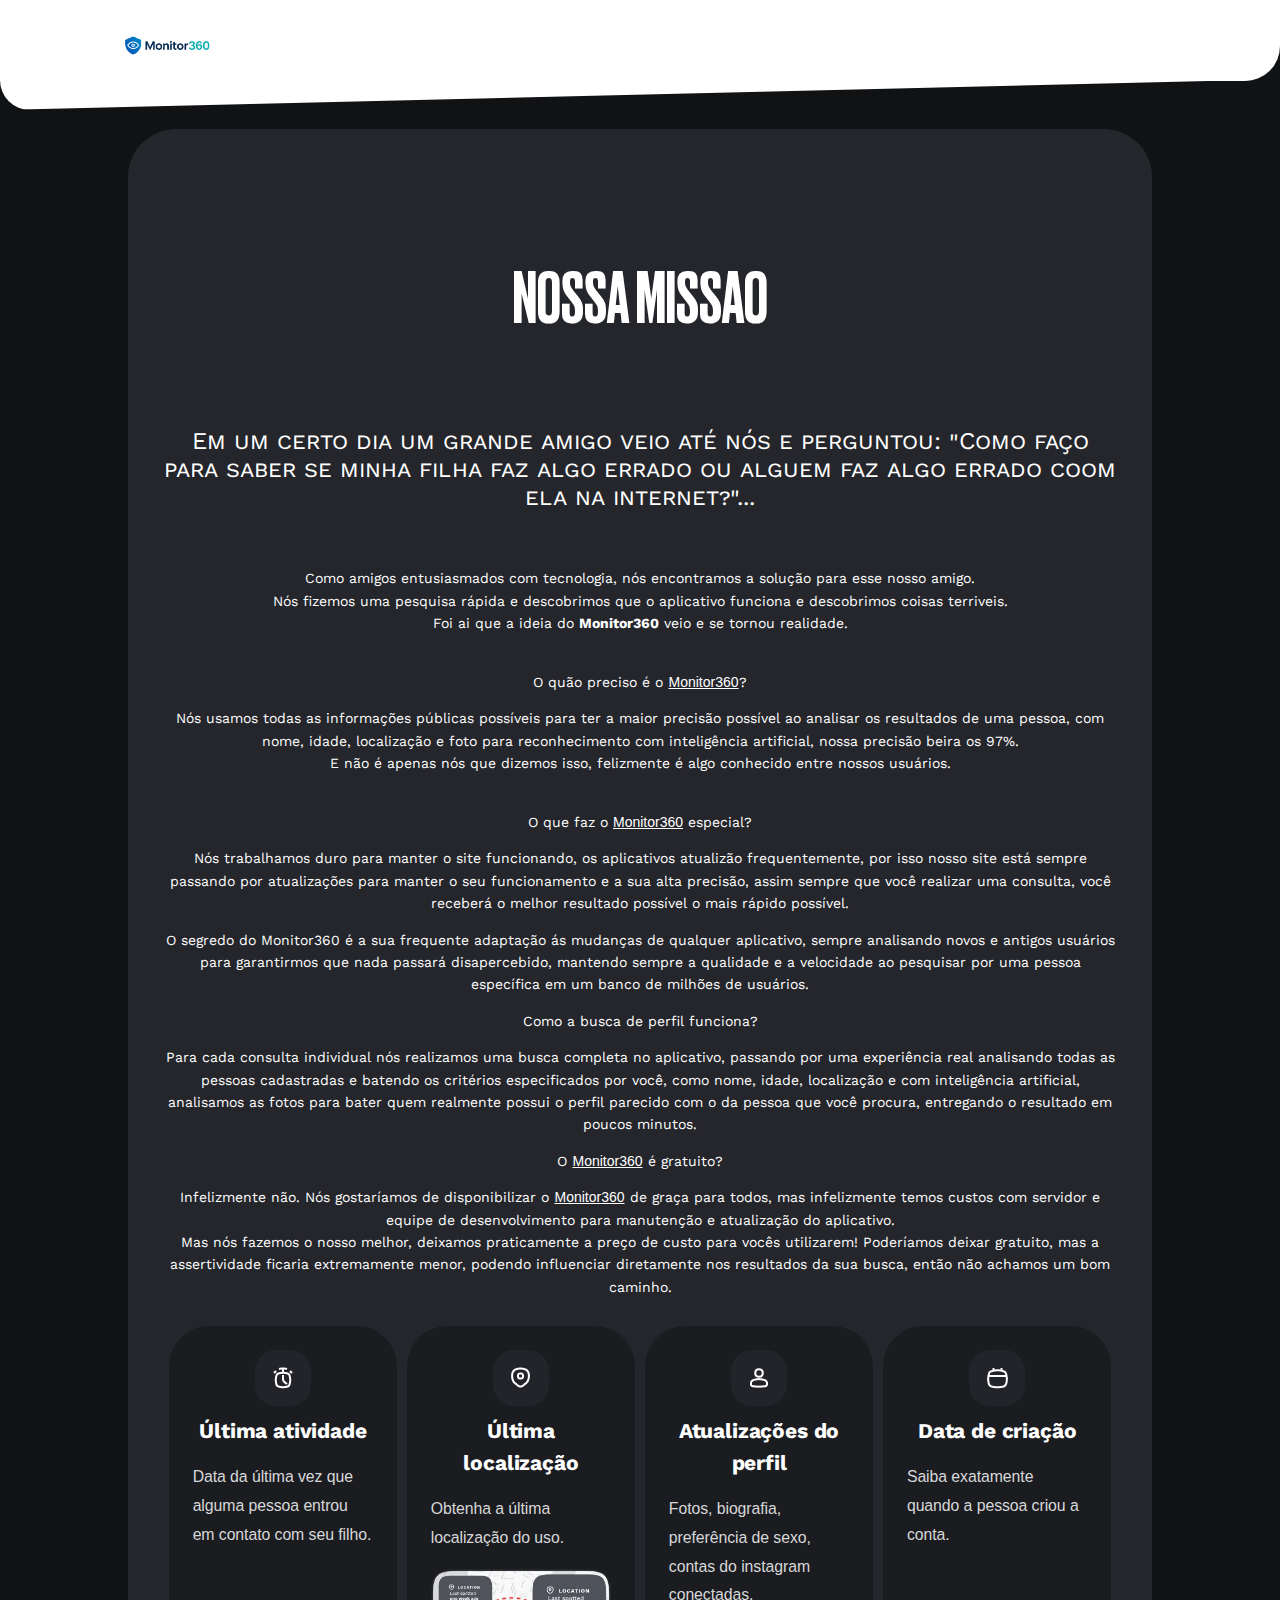
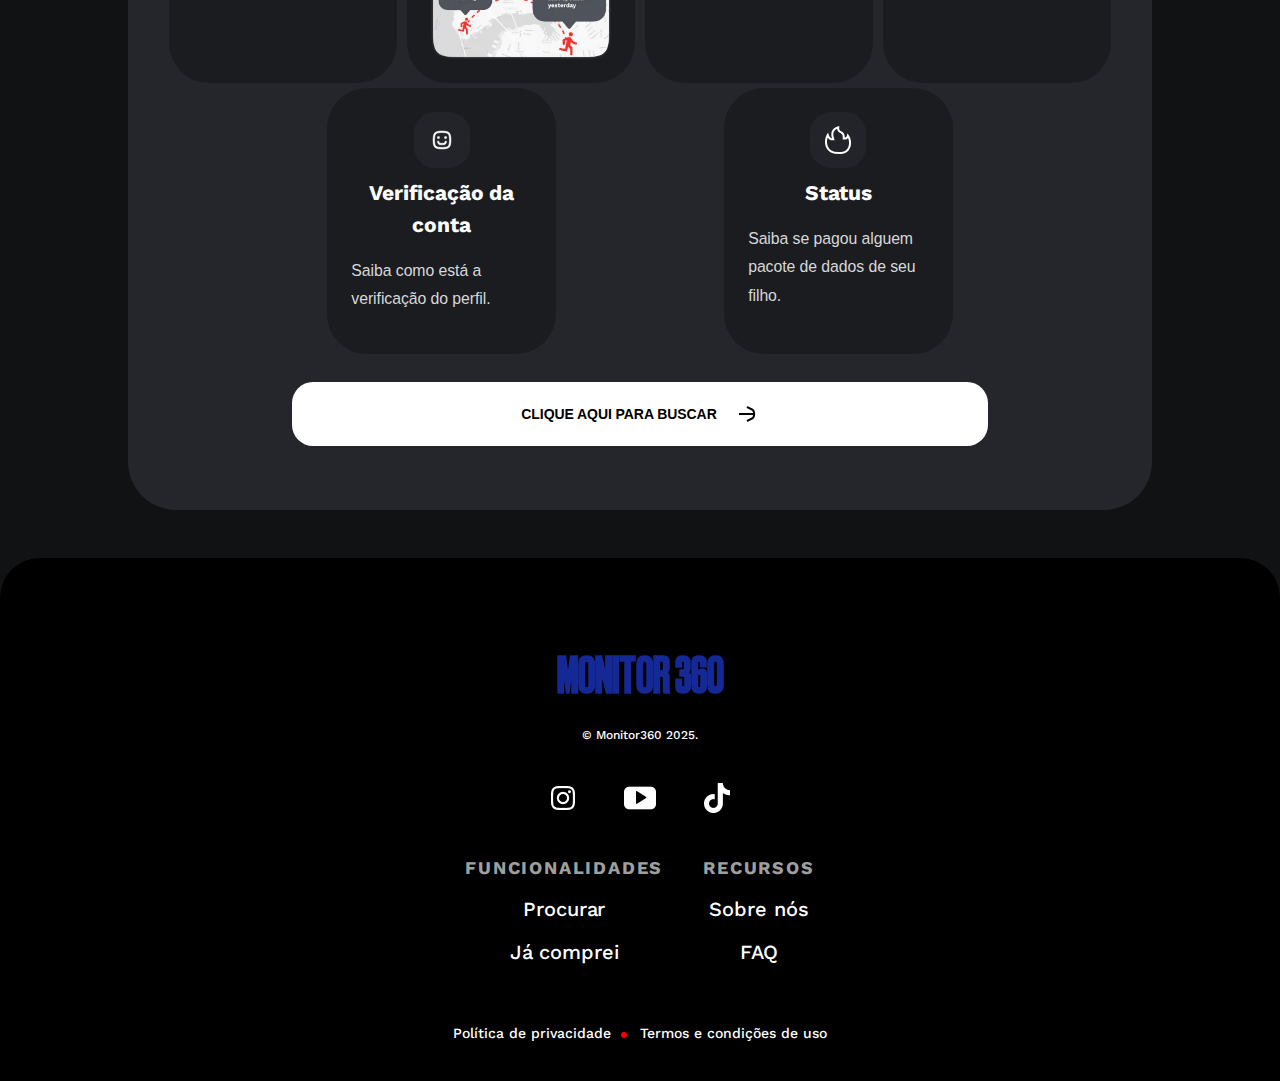
<file: sobre-nos/index.htm>
﻿<!doctype html>
<html lang="pt-br">
<meta http-equiv="content-type" content="text/html;charset=UTF-8"><!-- /Added by HTTrack -->

<head>
    <title>Monitor360 - Sobre nós</title>
    <meta charset="UTF-8">
    <meta name="viewport" content="width=device-width, initial-scale=1, maximum-scale=1, user-scalable=no">
    <link href="../css/new-site.min4709-1.css?v=707" rel="preload stylesheet" type="text/css" onload="this.media='all'">
    <link rel="icon" type="image/png" href="images/icons/new/logoe2.png" sizes="16x16">
    <link rel="icon" type="image/png" href="images/icons/new/logoe.png" sizes="32x32">
    <link rel="icon" type="image/png" href="images/icons/new/logoe.png" sizes="96x96">
    <link rel="shortcut icon" href="images/icons/new/logoe.png" sizes="196x196">
    <link rel="apple-touch-icon" href="images/icons/new/logoe.png" sizes="120x120">
    <link rel="apple-touch-icon" href="images/icons/new/logoe.png" sizes="152x152">
    <link rel="apple-touch-icon" href="images/icons/new/logoe.png" sizes="180x180">
    <meta name="description" content="Sobre SigiloX - Ferramenta que permite buscar qualquer pessoa dentro do Tinder - Comece uma pesquisa no Tinder por uma ou mais pessoas específicas!">
    <meta name="keywords" content="tinder,procurar perfil,procurar perfil no tinder, procurar pessoa, procurar pessoa no tinder,tinderbust,rastrear, rastreamento,rastrear no tinder, tinder rastreador, rastreamento no tinder, traição, descobrir traição, descobrir, descobrir a verdade">
    
    <meta property="og:image" content="/images/meta_shared_image.webp">
    <meta property="og:image:width" content="1200">
    <meta property="og:image:height" content="630">
    <link href="../css/content.min4709.css?v=707" rel="stylesheet" type="text/css">

    <style>
        @media (min-width: 991px){
            .logo-principal-img{ 
                width: 10%;
                margin-top: 1%;
            }
        }

        @media (max-width: 991px){
            .logo-principal-img{ 
                width: 30%;
                margin-top: 1%;
                 
                margin-inline: auto !important;
            }
        }
    </style>
</head>

<body class="info-page lang-en super-narrow-menu center-content base-term text-center"> 

    <!-- Cabeçalho -->
    <div class="header">
        <div class="content">
            <!--<div class="logo cheaterbusterLogo" data-href="/"></div>-->
            <img class="logo-principal-img" src="../images/Logo-SigiloX-red3.png">
            <nav id="menu" class="panel" role="navigation">
                <ul class="main-list">
                    <!-- <li class="menuOverride showLoginPopUp header-cta main-link">Login</li> -->
                    <span>Main</span>
                </ul>
                <ul id="resource-nav"><span>resources</span></ul>
            </nav>
            <div class="menu-open-overlay"></div>
            <div class="mobile-btns">
                <div style="margin-left: 8px;"><a href="#!"></a></div>
            </div>
        </div> <svg xmlns="http://www.w3.org/2000/svg" viewbox="0 0 100 100" preserveaspectratio="none">
            <polygon fill="white" points="0,100 100,0 100,100"></polygon>
        </svg>
    </div>
    <!-- Cabeçalho -->

    <div class="main-content">
        <main class="hoc container clear">
            <div class="content">
                <p class="strong druk" style="text-transform: uppercase;font-size: min(5em, 16vw);">Nossa missao</p>
                <h1>Em um certo dia um grande amigo veio até nós e perguntou: "Como faço para saber se minha filha faz algo errado ou alguem faz algo errado coom ela na internet?"...</h1>
                
                <br>
                <p>Como amigos entusiasmados com tecnologia, nós encontramos a solução para esse nosso amigo. 
                    <br>
                    Nós fizemos uma pesquisa rápida e descobrimos que o aplicativo funciona e descobrimos coisas terriveis. 
                    <br>
                    Foi ai que a ideia do <b>Monitor360</b> veio e se tornou realidade.
                    <br><br>
                    
                </p>

                <p class="strong">O quão preciso é o <a href="../index.htm">Monitor360</a>?</p>

                <p>
                    Nós usamos todas as informações públicas possíveis para ter a maior precisão possível ao analisar os resultados de uma pessoa, com nome, idade, localização e foto para reconhecimento com inteligência artificial, nossa precisão beira os 97%.
                    <br>
                    E não é apenas nós que dizemos isso, felizmente é algo conhecido entre nossos usuários.
                    <br><br>
                </p>

                <p class="strong">O que faz o <a href="../index.htm">Monitor360</a> especial?</p>
                <p>
                    Nós trabalhamos duro para manter o site funcionando, os aplicativos atualizão frequentemente, por isso nosso site está sempre passando por atualizações para manter o seu funcionamento e a sua alta precisão, assim sempre que você realizar uma consulta, você receberá o melhor resultado possível o mais rápido possível.
                </p>


                <p>O segredo do Monitor360 é a sua frequente adaptação ás mudanças de qualquer aplicativo, sempre analisando novos e antigos usuários para garantirmos que nada passará disapercebido, mantendo sempre a qualidade e a velocidade ao pesquisar por uma pessoa específica em um banco de milhões de usuários.</p>

                <p class="strong">Como a busca de perfil funciona?</p>
                <p>
                    Para cada consulta individual nós realizamos uma busca completa no aplicativo, passando por uma experiência real analisando todas as pessoas cadastradas e batendo os critérios especificados por você, como nome, idade, localização e com inteligência artificial, analisamos as fotos para bater quem realmente possui o perfil parecido com o da pessoa que você procura, entregando o resultado em poucos minutos.
                </p>

                <p class="strong">O <a href="../index.htm">Monitor360</a> é gratuito?</p>
                
                <p>
                    Infelizmente não. Nós gostaríamos de disponibilizar o <a href="../index.htm">Monitor360</a> de graça para todos, mas infelizmente temos custos com servidor e equipe de desenvolvimento para manutenção e atualização do aplicativo.
                    <br>
                    Mas nós fazemos o nosso melhor, deixamos praticamente a preço de custo para vocês utilizarem! Poderíamos deixar gratuito, mas a assertividade ficaria extremamente menor, podendo influenciar diretamente nos resultados da sua busca, então não achamos um bom caminho.
                </p>

                <section class="feature-section">
                    <div class="feature-container">
                        <div class="feature">
                            <div class="icon stopwatch"></div> <span>Última atividade</span>
                            <p>Data da última vez que alguma pessoa entrou em contato com seu filho.</p>
                        </div>
                        <div class="feature">
                            <div class="icon location"></div> <span>Última localização</span>
                            <p>Obtenha a última localização do uso.</p> <img src="../images/hp-location-frame-1.webp" alt="last location" class="last-location-frame">
                        </div>
                        <div class="feature">
                            <div class="icon profile"></div> <span>Atualizações do perfil</span>
                            <p>Fotos, biografia, preferência de sexo, contas do instagram conectadas.</p>
                        </div>
                        <div class="feature">
                            <div class="icon calendar"></div> <span>Data de criação</span>
                            <p>Saiba exatamente quando a pessoa criou a conta.</p>
                        </div>
                        <div class="feature">
                            <div class="icon selfie"></div> <span>Verificação da conta</span>
                            <p>Saiba como está a verificação do perfil.</p>
                        </div>
                        <div class="feature">
                            <div class="icon tinder"></div> <span>Status</span>
                            <p>Saiba se pagou alguem pacote de dados de seu filho.</p>
                        </div>
                    </div>
                </section>
                <div class="btn"><a href="../index.htm">CLIQUE AQUI PARA BUSCAR</a><span></span></div>
            </div>
        </main>
    </div>

    <!-- Rodapé -->
    <footer class="footer" id="siteFooter">
        <h3>Monitor <span>360</span></h3> <span class="copyright">© Monitor360 2025.</span>

        <div class="social-links">
            <a href="https://sigilox.com/instagram" class="instagram" aria-label="instagram"></a> 
            <a href="https://sigilox.com/youtube" class="youtube" aria-label="youtube"></a>
            <a href="https://sigilox.com/tiktok" class="tiktok" aria-label="tiktok"></a> 
        </div>
        
        <div class="footer-links-container">
            <div class="main-links"> 
                <span>Funcionalidades</span> 
                <a href="../index.htm">Procurar</a>
<a href="../ver-consulta/index.htm">Já comprei</a> 
            </div>
            <div class="resource-links"> 
                <span>Recursos</span> 
                <a href="index.htm">Sobre nós</a> 
                <a href="../faq/index.htm">FAQ</a>
            </div>
        </div>

        <div class="pp-tc-links">
            <a href="">Política de privacidade</a> 
            <a href="">Termos e condições de uso</a> 
        </div>
    </footer>
    <!-- Rodapé -->

    <div class="modal-overlay">
        <div class="modal-background"></div>
        <div class="modal-content"></div>
    </div>
    <script src="../ajax/libs/jquery/3.6.0/jquery.min.js"></script>
    <script> const jsTranslations = { "choose_password": "Choose your password", "enter_password": "Enter your password", "continue_btn": "Continue", "menu": "Menu", "close_btn": "Close", "cancel_btn": "Cancel", "take_home_btn": "Take me home", "take_back_btn": "Ok, Take me back", "not_now_take_back_btn": "Not now, take me back", "help_txt": "Need Help?", "more_info": "More info", "pass_reset_desc": "To reset your password Please type the new password you would like to use", "pass_reset_btn": "Reset password", "pass_length_err": "Please enter a password between 4 to 20 characters", "pass_match_err": "Passwords do not match", "pass_change_success": "Your password was successfully changed", "password_new_placeholder": "New password", "contactus_desc": "You can reach our support team via email for any questions or issues at: support@cheaterbuster.email", "contactus_btn": "Email us", "contactus_email_txt": "Our Support team will get back to you within 2 hours if you email between 9am and 6pm Pacific Daylight Time (PDT) -0700 UTC Monday through Friday, and within 12 hours at a maximum any other time. We do our best to reply as quickly as possible, we resolve 95% of the issues the same day even after-hours, however these are maximum wait times we want you to know just in case it takes us a bit longer. Thank you for your patience", "forgot_pass_desc": "Please write the Email address used to open your account", "forgot_pass_btn": "Email me", "valid_email_err": "Please enter a valid email address", "forgot_pass_succ_1": "Request Received. If an account with the following Email address:", "forgot_pass_succ_2": "exists, We will send you an email with further instructions on how to reset your password", "email": "Email address", "map_searchbox": "Enter address, be as accurate as possible", "map_drag": "Use two fingers to move the map", "signin_desc": "Enter your credentials to sign in or create an account", "account": "account", "login": "Log in", "signup": "Sign Up", "try_again": "Let me try again", "signin_err": "Something went wrong, please verify all of the entered information", "forgot_pass_q": "Forgot your password?", "confirm_pass_holder": "Confirm password", "password": "Password", "i_am_new": "I'm a new customer", "logout_err": "Something went wrong, please make sure you do not have other tabs or windows of this site open", "general_err": "Something went wrong, please contact our customer support.", "general_err_retry": "There was an error while performing your request, please try again in a few moments.", "mapbox_map": "mapbox:\/\/styles\/mapbox\/streets-v12?optimize=true", "reset_sort": "Reset sorting", "lang_prefix": "en-US", "turnstile_err": "To continue, please confirm you\u2019re not a robot by ticking the checkbox.", "ai_only_subscribe_popup": "Following AI Subscription <span class=\"price-holder\">For just<span class=\"price\">SUBPRICE<\/span><span class=\"sub-text\">+ Tax \/ SUBTIME<\/span><\/span> Will tell you if they're following OF models, adult content, who they stop and start following, updated every week.", "confirm_delete_card": "Are you sure you want to delete card CARDNUMBER?", "ai_credit_subscribe_popup": "Cheaterbuster+ Subscription <span class=\"price-holder\">For just<span class=\"price\">SUBPRICE<\/span><span class=\"sub-text\">+ Tax \/ SUBTIME<\/span><\/span> Includes Following AI + face recognition dating app search (as seen on Good Morning America) + monthly activity monitor if you find your partner.", "ai_subscription_error": "Something went wrong, please verify card information is correct and try again. If problem persists please try another card.", "ai_remove_card_error": "Something went wrong, please try again. If problem persists, please contact our customer support", "autofilled_steps": "Where is my SAVED password?", "autofilled_steps_text_1": "We just rebranded <br\/> from <span class=\"italic\">cheaterbuster.net<\/span><br\/> to <span class=\"bold\">cheaterbuster.com!<\/span>", "autofilled_steps_text_2": "Your password <br\/> may be saved for <br\/><span class=\"bold\">Cheaterbuster.net<\/span>", "get_help": "Get help for", "safari": "Safari", "chrome": "Chrome" }, pathLangPrefix = '', loadGMA = (fromClick) => { if (fromClick) { try { sessionStorage.setItem("ytStartFromClick", "1"); } catch (e) { } } $('#cheaterbuster-gma .ytLoader').remove(); let s1 = document.createElement("script"); s1.type = "text/javascript"; s1.id = "ytApi"; s1.src = "https://www.youtube.com/iframe_api"; s1.async = true; document.head.appendChild(s1); }; function onYouTubeIframeAPIReady() { let player = new YT.Player('cheaterbuster-gma', { videoId: '0IfitNPg3v4', playerVars: { autoplay: 1, controls: 1, showinfo: 0, modestbranding: 1, loop: 1, fs: 0, cc_load_policy: 0, iv_load_policy: 3, autohide: 0, enablejsapi: 1, origin: window.location.protocol + "//" + window.location.hostname }, events: { onReady: (e) => { try { player.playVideo(); if (sessionStorage.getItem("ytStartFromClick")) { sessionStorage.removeItem("ytStartFromClick"); } else { player.mute(); } } catch (e) { player.mute(); } } } }); } $(document).ready(() => { setTimeout(() => { loadGMA(false); }, 2500); $('#cheaterbuster-gma .ytLoader').click((e) => { loadGMA(true); }); let ytContainer = $('#sb-gma-video-box'); ytContainer.css('min-height', ytContainer.height() + 'px'); });</script>
    <script id="mainJs" src="../js/new-site.min4709.js?v=707"></script>
</body>
<!-- Mirrored from www.cheaterbuster.com/about-us/ by HTTrack Website Copier/3.x [XR&CO'2014], Wed, 19 Mar 2025 15:54:44 GMT -->

</html>
</file>
<file: css/new-site.min4709-1.css>
@font-face{font-family:DrukMedium;src:url("../assets/fonts/Druk-Medium-1.woff2") format("woff2");font-display:swap}@font-face{font-family:Work Sans;src:url("../assets/fonts/WorkSans-1.woff2") format("woff2");font-display:swap}a,abbr,acronym,address,applet,article,aside,audio,b,big,blockquote,body,canvas,caption,center,cite,code,dd,del,details,dfn,div,dl,dt,em,embed,fieldset,figcaption,figure,footer,form,h1,h2,h3,h4,h5,h6,header,html,i,iframe,img,ins,kbd,label,legend,li,mark,menu,nav,object,ol,output,p,pre,q,ruby,s,samp,section,small,span,strike,strong,sub,summary,sup,table,tbody,td,tfoot,th,thead,time,tr,tt,u,ul,var,video{margin:0;padding:0;border:0;font-size:100%;font:inherit;vertical-align:baseline;font-family:"Work Sans",sans-serif;-webkit-tap-highlight-color:transparent}article,aside,details,figcaption,figure,footer,header,menu,nav,section{display:block}body{line-height:1;margin:0;top:0!important}body.modalOpen{overflow:hidden}body div.main-content{margin-top:-1em;width:100%}@media (min-width:768px){body div.main-content{margin:0 auto;width:84vw;max-width:1420px;min-width:min(100% - 30px,992px)}}.goog-te-banner-frame{display:none!important}ol,ul{list-style:none}blockquote,q{quotes:none}button:focus,input:focus,select:focus,textarea:focus{outline:0}blockquote:after,blockquote:before,q:after,q:before{content:"";content:none}table{border-collapse:collapse;border-spacing:0}body{background-color:#2040f1;position:relative;min-height:100vh}*{box-sizing:border-box}body.deferred-css{display:block!important}.social-links{text-align:center}.social-links a{display:inline-block;width:32px;height:32px;margin:20px}.social-links a.facebook{background:url("../images/icons/fb-icon-1.png") no-repeat center center}.social-links a.instagram{background:url("../images/icons/ig-icon-1.png") no-repeat center center}.social-links a.linkedin{background:url("../images/icons/linkedin-icon-1.png") no-repeat center center}.social-links a.youtube{background:url("../images/icons/youtube-icon-1.png") no-repeat center center;filter:invert(1);background-size:contain}.social-links a.tiktok{background:url("../images/icons/tiktok-icon-1.png") no-repeat center center;filter:invert(1);background-size:contain}.pp-tc-links{text-align:center;padding:20px 0}.pp-tc-links a{font-family:Work Sans,sans-serif;font-size:14px;font-weight:500;line-height:16.42px;letter-spacing:-.002em;text-align:center;text-decoration:none;color:inherit}.pp-tc-links a:first-of-type:after{content:"";display:inline-block;background-color:red;width:6px;height:6px;margin:0 8px 0 10px;border-radius:5px}.druk{font-family:DrukMedium,sans-serif!important}.text-center{text-align:center!important}.hidden{display:none!important;visibility:hidden!important}.red-btn{display:inline-block;background:#142995;color:#fff;text-decoration:none}a{color:inherit}.overlay-loading{position:fixed;background-color:rgba(255,255,255,.9);top:0;left:0;width:100%;height:100%;z-index:9999;display:none}.overlay-loading .spinner-loading{width:32px;height:32px;background:url("../images/new_loading-1.gif");background-size:100% 100%;background-repeat:no-repeat;position:absolute;top:50%;left:50%;margin-left:-16px;margin-top:-16px}.menu-open-overlay{display:none;height:100%;width:0;position:fixed;z-index:890;top:70px;left:0;background-color:rgba(0,0,0,.7);overflow-x:hidden}div.header{position:sticky;top:0;background-color:#fff;width:100%;z-index:100;border-radius:0 0 24px 24px;transition:border-radius .3s ease 0s;color:#000}@media (min-width:768px){div.header{border-radius:0 0 35px 0}}div.header svg{display:none;position:absolute;bottom:-29px;width:calc(100% - 30px);height:30px;border-radius:0 35px 0 0;transform:rotate(180deg);transition:bottom .3s ease 0s}@media (min-width:768px){div.header svg{display:block}}div.header .content{position:relative;display:flex;justify-content:space-between;height:100%;z-index:2;margin:0 auto;width:84vw;max-width:1420px;min-width:min(100% - 8px,992px);padding:0 10px}@media (max-width:768px){div.header .content{display:flex;justify-content:space-between;align-items:center;height:80px}div.header .content div.logo{width:120px;height:60px;margin:0 15px}}div.header .content #menu{display:none;position:relative;top:0;float:right;width:80%;padding:0;background:0 0;overflow:visible;text-align:right}@media (min-width:768px){div.header .content #menu{display:block}}div.header .content #menu ul{margin-top:1em}div.header .content #menu ul#resource-nav{display:none}div.header .content #menu ul#resource-nav:has(li){display:flex}div.header .content #menu ul#resource-nav:has(li) li{color:#000;font-weight:500}div.header .content #menu ul li{font-size:1.1em;color:#9ea0a5;line-height:1em;display:inline-block;margin-left:0;cursor:pointer;padding:0 20px;height:100%}div.header .content #menu ul li.header-cta{color:#000}div.header .content #menu ul li.header-cta.startSignup{border:2px solid #000;border-radius:15px;height:36px;line-height:36px}div.header .content #menu ul>span{display:none;font-weight:700;line-height:1em;letter-spacing:.1em;text-align:center;color:rgba(0,0,0,.6392156863);text-transform:uppercase;font-size:1.1em}div.header .content #menu .menu-icon{display:inline-block;width:1.2em;height:1.2em;background-size:contain!important;margin-right:.7em}div.header .content #menu .dropbtn{display:inline-block}div.header .content #menu .dropdown-icon{background:url("../images/icons/expand_menu-1.png") no-repeat center center;background-size:contain!important;width:.6em;height:.6em;margin:.3em 0 0 .5em}div.header .content #menu .drop-open .dropdown-icon{transform:rotate(180deg)}div.header .content #menu .drop-open .dropdown-content{max-height:20em}div.header .content #menu .dropdown-content{transition:max-height .7s;max-height:0;margin-top:0;overflow:hidden}div.header .content #menu .dropdown-content a{display:block;text-decoration:none;color:#1e2432;margin:1.5em 0 0 3.5em;font-size:1.2em}div.header .content #menu .dropdown-content a:first-of-type{margin:.5em 0 0 3.5em}div.header .content #menu .dropdown-content a:last-of-type{margin:1.5em 0 .5em 3.5em}div.header .content #menu .copyright,div.header .content #menu .pp-tc-links,div.header .content #menu .social-links{display:none}@media only screen and (min-width:768px){div.header .content #menu ul#resource-nav{display:none}div.header .content #menu ul li{line-height:40px;cursor:pointer}div.header .content #menu ul li.dropdown:hover{border-bottom:0!important}div.header .content #menu ul li.dropdown:hover div.dropdown-content{max-height:400px;z-index:9999;position:absolute;background-color:#fff;color:#db3416;display:block;width:10em;text-align:left;padding-left:1em}div.header .content #menu .dropdown-icon{display:none}div.header .content #menu .following-ai{display:none}}@media only screen and (min-width:768px) and (min-width:768px){div.header .content #menu .following-ai{display:inline-block}}@media only screen and (min-width:768px){div.header .content #menu div.dropdown-content{display:none;max-height:0;text-align:left}div.header .content #menu div.dropdown-content a{margin:0!important;font-size:.9em;line-height:3em;text-align:left}div.header .content #menu div.dropdown-content a:hover{text-decoration:underline!important}}div.header .content .logo{background:url("../images/new_logo_mobile-1.png") no-repeat center center;background-size:contain;margin:0 auto;height:92%;width:55%;cursor:pointer;position:relative;z-index:20}@media only screen and (min-width:768px){div.header .content .logo{background-image:url("../images/new_logo-1.png");height:4em;width:10em;margin:1em 0 0}}div.header .content div#mobileMenuButton{color:#142995;padding:15px 6px 15px 15px;position:relative;text-transform:capitalize}div.header .content div#mobileMenuButton:after{content:"";display:inline-block;position:relative;top:4px;background:url("../images/icons/mobile-menu-1.svg") no-repeat center center;width:18px;height:18px;margin-left:10px}@media (min-width:768px){div.header .content div#mobileMenuButton{display:none}}@media (min-width:768px){div.header.scroll{border-radius:0 0 35px 35px}div.header.scroll .content .logo{background-image:url("../images/new_logo_mobile-1.png");height:2.3em;margin-bottom:1em}div.header.scroll svg{bottom:0}}div.header .mobile-btns{display:flex;align-items:baseline}@media only screen and (min-width:768px){div.header .mobile-btns{display:none}}div.header .following-ai{display:inline-block;position:relative;color:#142995!important;padding:.5em .3em!important;border:1px solid #142995;border-radius:.5em;line-height:normal!important}div.header .following-ai:before{content:"";display:inline-block;width:2em;height:2em;background:url(../images/new-ai-icon-1.svg) no-repeat center center;background-size:cover;position:absolute;top:-1em;left:-1em}div.header .following-ai:hover{background-color:#4e71e2;color:#fff!important}@media (max-width:375px){div.header .following-ai{display:none}}.menuOpen{overflow:hidden}.menuOpen div.header{border-radius:0}.menuOpen div.header #menu{display:flex;flex-direction:column;justify-content:safe flex-end;padding-bottom:2em;gap:1.5em;position:fixed;width:100%;top:70px;bottom:0;left:0;right:0;overflow-x:hidden;background-color:#fff;overflow-y:scroll}.menuOpen div.header #menu ul{display:flex;flex-direction:column-reverse;gap:1em;margin-top:0}.menuOpen div.header #menu ul li.main-link.dropdown .dropbtn,.menuOpen div.header #menu ul li.main-link:not(.dropdown){font-family:DrukMedium,sans-serif;font-size:3em;font-weight:700;line-height:48px;letter-spacing:.02em;color:#000}.menuOpen div.header #menu ul>span{display:block}.menuOpen div.header #menu ul .dropdown-icon{display:none}.menuOpen div.header #menu ul.language-nav .dropbtn{display:none}.menuOpen div.header #menu ul.language-nav .dropdown-content{max-height:unset;display:flex;align-items:center;justify-content:space-around;font-size:.8em;font-weight:600}.menuOpen div.header #menu ul.language-nav .dropdown-content a{margin:0}.menuOpen div.header #menu .copyright,.menuOpen div.header #menu .pp-tc-links,.menuOpen div.header #menu .social-links{display:block}.menuOpen div.header #menu .pp-tc-links{padding:0}.menuOpen div.header #menu .social-links a{margin:0 1em}.menuOpen div.header #menu .social-links a.tiktok,.menuOpen div.header #menu .social-links a.youtube{filter:invert(0)}.menuOpen div.header #menu .social-links a.facebook,.menuOpen div.header #menu .social-links a.instagram{filter:invert(1)}.menuOpen div.header #menu .copyright{text-align:center}footer{background-color:#000;color:#fff;padding:90px 41px 20px 41px;gap:30px;border-radius:40px 40px 0 0}footer a{color:#fff}footer h3{font-family:DrukMedium,sans-serif;font-size:50px;font-weight:900;line-height:56.64px;text-align:center;text-transform:uppercase;color:#142995}footer h3 span{font-family:DrukMedium,sans-serif;font-size:50px;font-weight:900;line-height:59.74px}footer span.copyright{display:block;font-family:Work Sans,sans-serif;font-size:12px;font-weight:500;line-height:14.08px;letter-spacing:-.0015em;text-align:center;margin:20px 0}footer .languages{font-family:Work Sans,sans-serif;font-size:14px;font-weight:600;line-height:16.42px;letter-spacing:-.003em;text-align:center;text-transform:none;padding:20px 0}footer .languages a{text-decoration:none;color:#24262b;margin:10px}footer .languages a:hover{color:#fff}footer .footer-links-container{display:flex;justify-content:center;gap:40px;padding:20px 0}footer .footer-links-container .main-links,footer .footer-links-container .resource-links{display:flex;flex-direction:column;text-align:center}footer .footer-links-container .main-links>*,footer .footer-links-container .resource-links>*{margin-bottom:20px}footer .footer-links-container .main-links span,footer .footer-links-container .resource-links span{text-transform:uppercase;font-family:Work Sans,sans-serif;font-size:18px;font-weight:700;line-height:21.11px;letter-spacing:.1em;text-align:center;color:rgba(255,255,255,.64)}footer .footer-links-container .main-links a,footer .footer-links-container .resource-links a{font-family:Work Sans,sans-serif;font-size:20px;font-weight:500;line-height:23.46px;letter-spacing:-.005em;text-align:center;color:#fff;text-decoration:none}@media (max-width:768px){footer .footer-links-container{flex-direction:column}}.modal-overlay{position:fixed;width:100%;height:100%;background:0 0;top:0;left:0;overflow:hidden;display:none;z-index:900}.modal-overlay .modal-background{height:100%;width:100%;position:fixed;z-index:980;top:0;left:0;background-color:rgba(0,0,0,.8)}.modal-overlay .modal-content{margin:-1em auto 0 auto;padding:2em 5% 1em;width:80%;z-index:999;position:relative;max-height:35em;top:50%;transform:translate(0,-55%);text-align:center;line-height:1.3em;max-width:768px;background-color:#000;border-radius:4em;color:#fff}@media only screen and (min-width:768px){.modal-overlay .modal-content{padding-top:3em}}.modal-overlay .modal-content:has(h2.title){padding:1em 5%}.modal-overlay .modal-content:has(h2.title) div.top-icon{margin:-2em auto 0}.modal-overlay .modal-content div.top-icon{position:relative;width:2em;height:2em;background:url("../images/icons/modal/success-1.png") no-repeat center center;background-size:contain!important;margin:-2em auto 2em;display:block;z-index:1}.modal-overlay .modal-content h2.title{text-transform:uppercase;font-size:3em;font-weight:700;line-height:1em;letter-spacing:.02em;text-align:center;font-family:DrukMedium,sans-serif}.modal-overlay .modal-content .form-container{background-color:#4e71e2;position:relative}.modal-overlay .modal-content .form-container:after,.modal-overlay .modal-content .form-container:before{content:"";display:block;position:absolute;width:100%;height:2em;background-color:inherit}.modal-overlay .modal-content .form-container:before{border-radius:4em 4em 0 0;top:calc(1% - 2em)}.modal-overlay .modal-content .form-container:after{bottom:calc(1% - 2em);border-radius:0 0 4em 4em}.modal-overlay .modal-content h2.title~.form-container{transform:translateY(8%)}.modal-overlay .modal-content #modals-buttons-container{padding:0 10%}.modal-overlay .modal-content p{text-align:center;font-weight:500;margin:1em .5em;line-height:1.3em}.modal-overlay .modal-content div.btn{text-align:center;background-color:#fff;height:2.8em;line-height:2.8em;margin-bottom:.6em;cursor:pointer;color:#000;border-radius:1em;display:flex;justify-content:center;align-items:center;gap:10px;font-size:.8em;font-weight:600;letter-spacing:-.004em}@media only screen and (min-width:768px){.modal-overlay .modal-content div.btn{font-size:1.1em}}.modal-overlay .modal-content div.btn.green-color{background-color:#7ed321;color:#fff}.modal-overlay .modal-content div.btn.dark-blue-color{background-color:#00008b;color:#d3d3d3}.modal-overlay .modal-content div.btn.blue-color{background-color:#0067bd}.modal-overlay .modal-content div.btn.pink-color{background-color:#ff5bf9}.modal-overlay .modal-content div.btn.red-color{background-color:#e0350c}.modal-overlay .modal-content div.btn.yellow-color{background-color:#f7a700}.modal-overlay .modal-content div.btn.dark-gray-color{background-color:#40444c}.modal-overlay .modal-content div.btn.custom-card{background:#fff url(../images/payment/credit-card-1.svg) no-repeat .5em center}.modal-overlay .modal-content div.btn.paypal{background:#fff url(../images/payment/new-paypal-icon-1.png) no-repeat 1em center;background-size:1.4em;background-blend-mode:difference}.modal-overlay .modal-content a.more-info{text-align:center;color:#000;display:block;line-height:2.4em}.modal-overlay .modal-content b{font-weight:700}.modal-overlay .modal-content .modal-close{position:absolute;font-size:2em;top:-.6em;right:.5em;cursor:pointer;transform:rotate(45deg)}.modal-overlay.login-modal #modal-form{display:flex;flex-direction:column}.modal-overlay.login-modal #modal-form label{order:-2;margin-bottom:1.3em}.modal-overlay.login-modal #modal-form label[for=ftsu]{order:10;margin:1em 0 .5em}.modal-overlay.login-modal #modal-form label input{margin-bottom:0}.modal-overlay.login-modal #modal-form a.more-info{order:-1;color:#fff;font-weight:600;margin:-.4em 0 .6em;line-height:1.6em}.modal-overlay.login-modal #modals-buttons-container{order:9}.modal-overlay.login-modal #modals-buttons-container .btn{display:flex;justify-content:center;align-items:center;gap:10px;font-size:18px;font-weight:600;line-height:21.11px;letter-spacing:-.004em}.modal-overlay.login-modal #modals-buttons-container .btn.disabled{background-color:#d3d3d3;color:#a9a9a9}.modal-overlay.login-modal #modals-buttons-container .btn:after{content:"";width:22px;height:22px;background:url("../images/icons/arrow-right-1.png") no-repeat center center;filter:invert(1);background-size:contain}.modal-overlay.login-modal #modals-buttons-container .btn.disabled:after{display:none}.modal-overlay.type-payments .modal-content .form-container #modals-buttons-container{padding-bottom:1px}.modal-overlay.type-payments.powered-by-paypal .modal-content .form-container #modals-buttons-container:after{content:"";background:url(../images/payment/powered_by_paypal-1.png) no-repeat center center;width:6em;height:2em;display:block;background-size:contain;margin:0 auto}.modal-overlay.type-payments .modal-content #modal-form{text-align:center}.modal-overlay.type-payments .modal-content #modal-form label:has(.short-input){display:inline-block;width:calc(50% - .5em)}.modal-overlay.type-payments .modal-content #modal-form label:has(.short-input) input.short-input{padding:0 12%}.modal-overlay.type-payments .modal-content #modal-form label:has(.mr-1){margin-right:1em}@media only screen and (min-width:748px){.modal-overlay.type-payments .modal-content #modal-form{text-align:left}.modal-overlay.type-payments .modal-content #modal-form label:has(.short-input) input.short-input{padding:0 17%}}.modal-overlay.type-payments-sc .modal-content #modal-form label:has(input[type=radio]){font-size:.85em;color:#000;padding:.8em 1.8em .8em 3em;margin-bottom:.5em;text-transform:unset;font-weight:600;border-radius:1em;cursor:pointer;background:#fff url(../images/payment/credit-card-1.svg) no-repeat .1em center;background-size:2.7em;margin-right:1em}@media only screen and (min-width:768px){.modal-overlay.type-payments-sc .modal-content #modal-form label:has(input[type=radio]){font-size:1.1em}}.modal-overlay.type-payments-sc .modal-content #modal-form label:has(input[type=radio]) .btn-remove-card{position:absolute;right:-1em;top:50%;font-size:2em;transform:rotate(45deg) translateX(-50%);color:#000}.modal-overlay.type-payments-sc .modal-content #modal-form label:has(input[type=radio].VISA),.modal-overlay.type-payments-sc .modal-content #modal-form label:has(input[type=radio].visa){background:#fff url(../images/payment/visa-1.png) no-repeat .5em center;background-size:2em}.modal-overlay.type-payments-sc .modal-content #modal-form label:has(input[type=radio].MASTERCARD),.modal-overlay.type-payments-sc .modal-content #modal-form label:has(input[type=radio].mastercard){background:#fff url(../images/payment/mc-1.png) no-repeat .5em center;background-size:2em}.modal-overlay.type-payments-sc .modal-content #modal-form label:has(input[type=radio].DISCOVER),.modal-overlay.type-payments-sc .modal-content #modal-form label:has(input[type=radio].discover){background:#fff url(../images/payment/discover-1.png) no-repeat .5em center;background-size:2em}.modal-overlay.type-payments-sc .modal-content #modal-form label:has(input[type=radio].AMEX),.modal-overlay.type-payments-sc .modal-content #modal-form label:has(input[type=radio].amex){background:#fff url(../images/payment/amex-1.png) no-repeat .5em center;background-size:2em}.modal-overlay.type-payments-sc .modal-content #modal-form input[type=radio]{display:none}.modal-overlay.type-payments-sc .modal-content #modal-form label:has(input[type=radio]:checked){background-color:#000!important;color:#fff}.modal-overlay.type-payments-sc .modal-content #modal-form label:has(input[type=radio]:checked):before{background:#000 url(../images/hp_checkmark-1.png) no-repeat center center;background-size:64%!important;content:" ";width:1.2em;height:1.2em;display:inline-block;position:absolute;right:.5em;border-radius:.4em;top:50%;transform:translateY(-50%);filter:invert(1)}.modal-overlay.type-error .modal-content div.top-icon{background:url("../images/icons/modal/error-1.png") no-repeat center center}.modal-overlay.type-warning .modal-content div.top-icon{background:url("../images/icons/modal/warning-1.png") no-repeat center center}.modal-overlay.type-weekly-super .modal-content div.top-icon,.modal-overlay.weekly-regular .modal-content div.top-icon{background:url("../images/icons/modal/weekly_regular-1.png") no-repeat center center}.modal-overlay.type-account .modal-content div.top-icon{background:#000 url("../images/icons/hp-profile-1.png") no-repeat center center;border-radius:1em;background-size:24px!important;width:3em;height:3em}.modal-overlay.type-facebook .modal-content div.top-icon{background:url("../images/icons/modal/facebook-1.png") no-repeat center center}.modal-overlay.type-insta-update .modal-content div.top-icon{background:url("../images/icons/modal/insta_update-1.png") no-repeat center center}.modal-overlay.type-recently-active .modal-content div.top-icon,.modal-overlay.type-super-update .modal-content div.top-icon{background:url("../images/icons/modal/super_update-1.png") no-repeat center center}.modal-overlay.type-profile-update .modal-content div.top-icon,.modal-overlay.type-regular-update .modal-content div.top-icon{background:url("../images/icons/modal/regular_update-1.png") no-repeat center center}#modal-form{padding:0 10%}#modal-form input{display:block;width:100%;padding:0 5%;font-size:1em;color:#d7d8d9;background-image:none;background-color:#24262b;border:none;height:3em;border-radius:1em;margin-top:.5em;margin-bottom:1.3em}#modal-form input.hiddenSubmit{display:none;visibility:hidden}#modal-form input.email{background:#24262b url("../images/icons/email-1.png") no-repeat 10px;background-size:20px;padding:0 34px}#modal-form input.password{background:#24262b url("../images/icons/lock-1.png") no-repeat 10px;background-size:20px;padding:0 34px}#modal-form input[type=checkbox]{display:inline-block;height:1.6em;width:1.6em;padding:0;order:-1;margin:0}#modal-form label{text-transform:uppercase;font-size:.8em;font-weight:700;line-height:1em;letter-spacing:.1em;display:block;text-align:left;position:relative;vertical-align:top}#modal-form label[for=ftsa],#modal-form label[for=ftsu]{display:flex;justify-content:center;align-items:center;margin:.2em .5em 1em 0;gap:1em}#modal-form label span.email{background:url("../images/icons/pencil-1.png") no-repeat center center;background-size:20px!important;width:20px;display:inline-block;height:20px;position:absolute;right:10px;bottom:10px}#modal-form label span.confirmPassword,#modal-form label span.password{background:url("../images/icons/eye_pw-1.png") no-repeat center center;background-size:20px;width:20px;display:inline-block;height:20px;position:absolute;right:10px;bottom:10px;cursor:pointer}#modal-form label input[type=text]~span.password{filter:invert(1)}#modal-form label:has(input[style="display: none;"]){display:none!important}body.lang-fr #modal-form label{line-height:1.6em;font-size:1em}.modal-overlay.type-weekly-super .modal-content p{font-size:.9em}.modal-overlay.type-weekly-super .modal-content p span{display:block}.modal-overlay.type-weekly-super .modal-content p span.price-holder{margin:.4em}.modal-overlay.type-weekly-super .modal-content p span.price{font-size:1.8em;margin:.2em}.modal-overlay.type-weekly-super .modal-content p span.sub-text{font-size:.8em}.modalOpen .modal-overlay{display:block}.modal-overlay.type-profile-update .modal-content p{margin:1em .5em .2em .5em}.profile-update-modal-list{font-weight:300;line-height:1.5em;text-align:center}.profile-update-modal-list .modal-checkmark{display:inline-block;content:"";transform:rotate(45deg);height:.6em;width:.3em;margin-right:.6em;border-bottom:.2em solid #e44500;border-right:.2em solid #e44500}.modal-overlay.type-recently-active .modal-content p,.modal-overlay.type-super-update .modal-content p{text-align:center;font-weight:300;margin:.5em 1em .6em;line-height:1.2em}.modal-overlay.type-super-update .modal-content p br{content:"";height:.5em;display:block}@media only screen and (max-height:620px){.modal-overlay.type-recently-active .modal-content p,.modal-overlay.type-super-update .modal-content p{line-height:1.1em;font-size:.9em}.modal-overlay .modal-content a.more-info{height:1.8em;line-height:1.8em}}div.cf-turnstile-holder{min-width:300px;min-height:70px;margin-bottom:.6em}div.cf-turnstile{position:absolute;left:50%;transform:translateX(-50%)}.ap-steps-overlay{overflow:hidden;height:100%;width:100%;position:fixed;top:0;left:0;background-color:rgba(0,0,0,.8);-webkit-backdrop-filter:blur(5px);backdrop-filter:blur(5px);z-index:10000}.ap-steps-overlay #autofilledSteps{display:block;position:fixed;border-radius:1rem;height:90%;width:90%;max-width:768px;top:50%;left:50%;transform:translate(-50%,-50%);border:2px solid #4e71e2;color:#fff;background-color:rgba(0,0,0,.6)}.ap-steps-overlay #autofilledSteps #closeSteps{width:1em;height:1em;background:url(../images/icons/red-x-1.svg) no-repeat center center;position:absolute;right:1em;top:1em;cursor:pointer}.ap-steps-overlay #autofilledSteps .ap-steps-container{display:block;text-align:center;top:50%;position:relative;font-size:1.5em;transform:translateY(-50%);height:90%}.ap-steps-overlay #autofilledSteps .ap-steps-container p{margin-bottom:1em}.ap-steps-overlay #autofilledSteps .ap-steps-container .get-help{width:-moz-fit-content;width:fit-content;padding:.2em 1.5em;position:relative;background-color:#0c1114;border-radius:5px;margin:0 auto 1em}.ap-steps-overlay #autofilledSteps .ap-steps-container .get-help:after,.ap-steps-overlay #autofilledSteps .ap-steps-container .get-help:before{content:"";background:url(../images/icons/red-arrow-1.svg) no-repeat center center;width:1em;height:1em;display:inline-block;position:absolute;left:6px;top:8px;background-size:contain}.ap-steps-overlay #autofilledSteps .ap-steps-container .get-help:after{left:unset;right:6px}.ap-steps-overlay #autofilledSteps .ap-steps-container .red-text{color:#4e71e2}.ap-steps-overlay #autofilledSteps .ap-steps-container span.italic{font-style:italic}.ap-steps-overlay #autofilledSteps .ap-steps-container span.bold{font-weight:700}.ap-steps-overlay #autofilledSteps .ap-steps-container .browsers-container{display:flex;justify-content:center;gap:1em}.ap-steps-overlay #autofilledSteps .ap-steps-container .browsers-container .safari-steps{background:url(../images/icons/safari-1.svg) no-repeat center center;width:4em;height:4em;background-size:contain;cursor:pointer}.ap-steps-overlay #autofilledSteps .ap-steps-container .browsers-container .chrome-steps{background:url(../images/icons/chrome-1.svg) no-repeat center center;width:4em;height:4em;background-size:contain;cursor:pointer}.ap-steps-overlay #autofilledSteps .ap-steps-container .steps-gif{height:95%;position:relative;margin:1em}.ap-steps-overlay #autofilledSteps .ap-steps-container .steps-gif.safari{background:url(../images/safari-1.gif) no-repeat center center;background-size:contain}.ap-steps-overlay #autofilledSteps .ap-steps-container .steps-gif.chrome{background:url(../images/chrome-1.gif) no-repeat center center;background-size:contain}body.cb-hp div.main-content{margin-top:-1em;width:100%}@media (min-width:768px){body.cb-hp div.main-content{margin:0 auto;width:84vw;max-width:1420px;min-width:min(100% - 30px,992px)}}body.cb-hp div.main-content div.title-holder{display:flex;flex-direction:column;justify-content:flex-end;border-radius:0 0 35px 35px;position:relative;background:url("../images/hp_bg_top_800-1.webp") no-repeat 50% 0;background-size:1000px;padding:0 1em;box-sizing:border-box;margin-top:0}@media (min-width:768px){body.cb-hp div.main-content div.title-holder{background:url("../images/hp_bg_top_1420-1.webp") no-repeat 50% 0;background-position:55% center;background-size:cover;margin:0 auto;font-size:min(16px, 1vw);padding:4em 0 0}}body.cb-hp div.main-content div.title-holder .title-content{color:#fff;z-index:1;width:84%;margin:50px 0 20px}body.cb-hp div.main-content div.title-holder .title-content h1{font-style:normal;font-weight:700;font-size:3.5em;line-height:100%;letter-spacing:.02em;text-transform:uppercase;max-width:6em}body.cb-hp div.main-content div.title-holder .title-content h1 span{font-size:.7em}body.cb-hp div.main-content div.title-holder .title-content ul.hp_bulletins{font-size:max(12px, 1em);margin-bottom:1em;max-width:400px}body.cb-hp div.main-content div.title-holder .title-content ul.hp_bulletins li{display:inline-block;position:relative;padding:7px 10px;border-radius:8px;border:1px solid #fff;font-size:10px;font-weight:700;line-height:10px;letter-spacing:.1em;margin:1em 1em 0 0}body.cb-hp div.main-content div.title-holder .title-content ul.hp_bulletins li:before{background:url("../images/hp_checkmark-1.png") no-repeat center center;background-size:contain;content:" ";width:1em;height:1em;display:inline-block;margin-right:.5em}body.cb-hp div.main-content div.title-holder .title-content p{font-size:max(1em, 15px);font-weight:500;line-height:1.5em;letter-spacing:.05em;text-align:left}@media (min-width:768px){body.cb-hp div.main-content div.title-holder .title-content{width:45%;margin:0 0 3% 5%}body.cb-hp div.main-content div.title-holder .title-content h1{font-size:6em;font-weight:400}body.cb-hp div.main-content div.title-holder .title-content h1 span{font-size:.85em}body.cb-hp div.main-content div.title-holder .title-content ul.hp_bulletins li{font-size:13px;padding:.6em 1em;border:2px solid #fff;border-radius:13px}}body.cb-hp div.main-content div.title-holder form.form-horizontal{z-index:1;bottom:-25%;transition:bottom .3s ease-out}body.cb-hp div.main-content div.title-holder form.form-horizontal .search-steps-container.search-icon{display:flex;flex-direction:column;background-color:#fff;padding:1.25em;border-radius:32px}body.cb-hp div.main-content div.title-holder form.form-horizontal .search-steps-container.search-icon h2{text-transform:uppercase;font-family:DrukMedium,sans-serif;text-align:center;font-size:36px;font-weight:700;letter-spacing:.015em}body.cb-hp div.main-content div.title-holder form.form-horizontal .search-steps-container.search-icon .phase-1{font-size:max(112%, 14px);display:flex;justify-content:center;align-items:flex-end;gap:10px;margin-top:10px}body.cb-hp div.main-content div.title-holder form.form-horizontal .search-steps-container.search-icon .phase-1 label{text-transform:uppercase;font-weight:700;max-width:73%;font-size:1em;letter-spacing:.003em}body.cb-hp div.main-content div.title-holder form.form-horizontal .search-steps-container.search-icon .phase-1 input[type=text]{font-size:1em;display:block;position:relative;border:1px solid #4e71e2;background-color:rgba(158,160,165,.2);font-weight:600;letter-spacing:-.004em;margin-top:10px;padding:16px;border-radius:19px;box-sizing:border-box;max-width:100%}body.cb-hp div.main-content div.title-holder form.form-horizontal .search-steps-container.search-icon .phase-1 input[type=text]:focus,body.cb-hp div.main-content div.title-holder form.form-horizontal .search-steps-container.search-icon .phase-1 input[type=text]:hover{box-shadow:0 0 0 4px rgba(255,46,41,.2509803922)}body.cb-hp div.main-content div.title-holder form.form-horizontal .search-steps-container.search-icon .phase-1 button{font-size:inherit;border-radius:1.1em;width:4.4em;height:3.2em;background:#4e71e2 url("../images/icons/arrow-right-1.png") no-repeat center center;border:none;cursor:pointer;max-width:22%}body.cb-hp div.main-content div.title-holder form.form-horizontal .search-steps-container.search-icon .phase-1 button:hover{box-shadow:0 0 0 4px rgba(255,46,41,.2509803922)}@media (min-width:768px){body.cb-hp div.main-content div.title-holder form.form-horizontal .search-steps-container.search-icon h2{font-size:4em}body.cb-hp div.main-content div.title-holder form.form-horizontal .search-steps-container.search-icon .phase-1{align-items:center}body.cb-hp div.main-content div.title-holder form.form-horizontal .search-steps-container.search-icon .phase-1 input[type=text]{display:inline-block;border-radius:1.1em;margin:0 0 0 10px;padding:1em}}body.cb-hp div.main-content div.title-holder form.form-horizontal.popUp{position:fixed;bottom:0;left:0;right:0}body.cb-hp div.main-content div.title-holder form.form-horizontal.popUp .search-steps-container{border-radius:32px 32px 0 0}body.cb-hp div.main-content div.title-holder .overlay{display:inline-block;position:absolute;top:0;bottom:0;right:0;left:0;background:linear-gradient(38.76deg,#4e71e2 19.2%,rgba(255,46,41,0) 92.35%)}@media (min-width:768px){body.cb-hp div.main-content div.title-holder .overlay{display:none}}body.cb-hp div.main-content .as-seen{display:flex;justify-content:space-between;align-items:center;padding:max(4%,22px) max(3.4%,26px);gap:1em;background-color:rgba(0,0,0,.25);border-radius:30px;margin:45px 15px;overflow:scroll}body.cb-hp div.main-content .as-seen div{background-size:contain!important;display:inline-block;cursor:pointer;flex-shrink:0}body.cb-hp div.main-content .as-seen .vanity-fair{background:url("../images/as_seen/vanity_fair-1.png") no-repeat center center;width:15.75%;aspect-ratio:4/1;min-width:9.8em}body.cb-hp div.main-content .as-seen .buzzfeed{background:url("../images/as_seen/buzzfeed-1.png") no-repeat center center;width:15.75%;aspect-ratio:4/1;min-width:9.8em}body.cb-hp div.main-content .as-seen .independent{background:url("../images/as_seen/independent-1.png") no-repeat center center;width:26%;aspect-ratio:5/1;min-width:16.1em}body.cb-hp div.main-content .as-seen .cosmopolitan{background:url("../images/as_seen/cosmopolitan-1.png") no-repeat center center;width:23%;aspect-ratio:17/4;min-width:14.3em}@media (min-width:768px){body.cb-hp div.main-content .as-seen{border-radius:40px;margin:45px 0;overflow:hidden}}body.cb-hp div.main-content #gma-video-container{position:relative;margin:45px 15px 100px;cursor:pointer;z-index:0}body.cb-hp div.main-content #gma-video-container div#cheaterbuster-gma{position:relative;background:url("../images/hp-gma-video-1.webp") no-repeat center center;background-size:cover;aspect-ratio:6/3;border-radius:40px;max-width:100%;border:4px solid #000}body.cb-hp div.main-content #gma-video-container div#cheaterbuster-gma:before{content:"";display:inline-block;position:absolute;z-index:1;background:rgba(0,0,0,.6) url("../images/icons/hp-play-video-icon-1.png") no-repeat center center;background-size:12px;width:36px;aspect-ratio:1/1;top:50%;left:50%;transform:translate(-50%,-50%);border-radius:12px}@media (min-width:768px){body.cb-hp div.main-content #gma-video-container div#cheaterbuster-gma:before{background-size:35%;width:12%;left:15%;transform:translateY(-50%);border-radius:35%}}@media (min-width:768px){body.cb-hp div.main-content #gma-video-container div#cheaterbuster-gma{border:none}body.cb-hp div.main-content #gma-video-container div#cheaterbuster-gma:after{content:"learn more";display:inline-block;padding:12px 16px;border-radius:13px;border:1px solid #fff;font-size:.9em;font-weight:700;line-height:1rem;letter-spacing:.1em;text-transform:uppercase;color:#fff;right:5%;position:absolute;top:10%}}body.cb-hp div.main-content #gma-video-container div#cheaterbuster-gma .content{position:absolute;text-align:right;z-index:1;color:#fff;right:0;bottom:-70px}@media (min-width:768px){body.cb-hp div.main-content #gma-video-container div#cheaterbuster-gma .content{right:5%;top:35%;max-width:28em;width:35%;bottom:unset}}body.cb-hp div.main-content #gma-video-container div#cheaterbuster-gma .content>p{font-weight:600;letter-spacing:.015em;text-align:right;font-size:1.25em;line-height:1.5em}@media (min-width:768px){body.cb-hp div.main-content #gma-video-container div#cheaterbuster-gma .content>p{line-height:1.15em;font-size:min(3.3vw, 3em)}}body.cb-hp div.main-content #gma-video-container div#cheaterbuster-gma .content>p mark{display:block;color:#fff;border-radius:21px;background-color:#111214;padding-left:10px;padding-right:10px;box-decoration-break:clone;-webkit-box-decoration-break:clone;filter:url("#gooey-filter")}@media (min-width:768px){body.cb-hp div.main-content #gma-video-container div#cheaterbuster-gma .content>p mark{display:inline}}body.cb-hp div.main-content #gma-video-container div#cheaterbuster-gma .overlay{display:none;position:absolute;top:0;bottom:0;left:0;right:0;background:linear-gradient(270deg,#4e71e2 0,rgba(255,46,41,.2) 100%)}@media (min-width:768px){body.cb-hp div.main-content #gma-video-container div#cheaterbuster-gma .overlay{display:block}}body.cb-hp div.main-content #gma-video-container:has(> iframe#cheaterbuster-gma){margin:45px 15px}@media (min-width:768px){body.cb-hp div.main-content #gma-video-container{margin:45px 0}body.cb-hp div.main-content #gma-video-container:has(> iframe#cheaterbuster-gma){margin:0}}body.cb-hp div.main-content #gma-video-container iframe#cheaterbuster-gma{width:100%;height:100%;aspect-ratio:5/3;border-radius:40px}@media (min-width:768px){body.cb-hp div.main-content #gma-video-container iframe#cheaterbuster-gma{aspect-ratio:6/3}}body.cb-hp div.main-content .cb-info{display:flex;justify-content:space-between;flex-direction:column;padding:1.5em;border-radius:64px;background-color:#24262b;width:100%;max-width:calc(100% - 30px);box-sizing:border-box;margin:0 15px}body.cb-hp div.main-content .cb-info .cheat-tinder{position:relative;width:100%;aspect-ratio:1/1;background:url("../images/hp-bed-mobile-1.webp") no-repeat center center;background-size:cover;border-radius:48px;overflow:hidden}body.cb-hp div.main-content .cb-info .cheat-tinder button{display:none;position:absolute;width:61.8%;height:25.7%;transform:rotate(-42.5deg) translate(20%,36%);min-width:362px;top:81.5%;border-radius:34px;cursor:pointer;border:0;right:0;background-color:#fff}body.cb-hp div.main-content .cb-info .cheat-tinder button span{display:flex;justify-content:center;font-size:1.36em;line-height:1.16em;font-weight:600;letter-spacing:-.004em;transform:rotate(42deg)}body.cb-hp div.main-content .cb-info .cheat-tinder button span:after{content:"";display:inline-block;width:24px;height:24px;background:url("../images/icons/arrow-right-1.png") no-repeat center center;filter:invert(1);margin-left:10px}body.cb-hp div.main-content .cb-info .info{width:100%;color:#fff;margin:1em 0;font-size:max(20px, min(2em, 2vw))}body.cb-hp div.main-content .cb-info .info .whats-cb{font-size:1em;line-height:1.37em;font-weight:600;letter-spacing:-.012em;text-align:left}body.cb-hp div.main-content .cb-info .info .whats-cb span{background-color:#fff;color:#24262b;border-radius:16px;padding:2px 4px;box-decoration-break:clone;-webkit-box-decoration-break:clone;filter:url("#gooey-filter")}body.cb-hp div.main-content .cb-info .info>span{display:inline-block;position:relative;font-size:14px;font-weight:700;line-height:16.94px;letter-spacing:.1em;text-align:left;text-transform:uppercase;margin:25px 0;padding-left:30px}body.cb-hp div.main-content .cb-info .info>span.check-mark:before{content:"";display:inline-block;position:absolute;left:0;top:-4px;background:url("../images/icons/hp-solid-check-square-1.png") no-repeat center center;background-size:contain;width:24px;height:24px}body.cb-hp div.main-content .cb-info .info>p{font-size:max(.65em, 1rem);line-height:25.6px;font-weight:400;letter-spacing:-.005em;text-align:left}body.cb-hp div.main-content .cb-info>button.trynow{display:flex;justify-content:center;align-items:center;gap:.3em;height:64px;padding:16px 32px;border-radius:21px;background-color:#fff;border:none;font-size:1.3em;font-weight:700;color:#000}body.cb-hp div.main-content .cb-info>button.trynow:after{content:"";display:inline-block;width:1.1em;height:1.1em;background:url("../images/icons/arrow-right-1.png") no-repeat center center;background-size:contain;filter:invert(1)}@media (min-width:768px){body.cb-hp div.main-content .cb-info>button.trynow{display:none}}@media (min-width:768px){body.cb-hp div.main-content .cb-info{flex-direction:row;margin:0;max-width:100%}body.cb-hp div.main-content .cb-info .cheat-tinder{background-image:url("../images/hp-bed-1.webp");width:50%}body.cb-hp div.main-content .cb-info .cheat-tinder button{display:block}body.cb-hp div.main-content .cb-info .info{width:45%;font-weight:600;line-height:1.2em;letter-spacing:-.012em}body.cb-hp div.main-content .cb-info .info p{line-height:1.6em}}body.cb-hp div.main-content .comments-section{padding:96px 0;border-radius:40px;background:#24262b;overflow:hidden;margin:45px 15px}@media (min-width:768px){body.cb-hp div.main-content .comments-section{margin:45px 0}}body.cb-hp div.main-content .comments-section h2{font-family:DrukMedium,sans-serif;font-size:64px;font-weight:700;line-height:56px;letter-spacing:.015em;margin:20px;text-transform:uppercase;color:#fff}@media (min-width:768px){body.cb-hp div.main-content .comments-section h2{margin:20px 20px 20px 118px}}body.cb-hp div.main-content .comments-section .comments-container{display:flex;overflow-x:scroll;gap:10px;padding:0 10px}@media (min-width:768px){body.cb-hp div.main-content .comments-section .comments-container{padding:0 118px}}body.cb-hp div.main-content .comments-section .comments-container .comment{position:relative;display:flex;flex-direction:column;justify-content:space-between;gap:22px;box-sizing:border-box;padding:24px 80px 24px 24px;border-radius:40px;background:#111214;color:#fff;max-width:calc(100vw - 50px);flex:1 0 auto}body.cb-hp div.main-content .comments-section .comments-container .comment:after{content:"";display:inline-block;background:url("../images/icons/hp-comment-arrow-1.png") no-repeat center center;position:absolute;bottom:4%;right:4%;width:56px;height:56px}@media (min-width:768px){body.cb-hp div.main-content .comments-section .comments-container .comment{aspect-ratio:5/4;min-width:400px;flex:0}}body.cb-hp div.main-content .comments-section .comments-container .comment>span.chat-icon{display:block;width:39px;height:39px;background:url("../images/icons/hp-chat-bubble-1.png") no-repeat center center}body.cb-hp div.main-content .comments-section .comments-container .comment p{font-size:24px;font-weight:400;line-height:38.4px;letter-spacing:-.008em;text-align:left}body.cb-hp div.main-content .comments-section .comments-container .comment .source-container{max-width:80%}body.cb-hp div.main-content .comments-section .comments-container .comment .source-container span{display:block;font-weight:700;text-transform:uppercase}body.cb-hp div.main-content .comments-section .comments-container .comment .source-container span.source{font-size:24px;line-height:28px;letter-spacing:.008em}body.cb-hp div.main-content .comments-section .comments-container .comment .source-container span.user{font-size:16px;line-height:18px;letter-spacing:.1em;color:#9ea0a5}body.cb-hp div.main-content .FYI-section{margin-bottom:1em;padding:1em}body.cb-hp div.main-content .FYI-section .FYI-facts li{position:relative;border-radius:.8em;margin-bottom:1em;overflow:hidden}@media (hover:hover){body.cb-hp div.main-content .FYI-section .FYI-facts li:hover{background:rgba(0,0,0,.25);cursor:pointer}}body.cb-hp div.main-content .FYI-section .FYI-facts li .hidden-heading{position:relative;padding:.5em 1.5em .5em .5em;display:inline-block;font-family:"Work Sans",sans-serif!important;letter-spacing:-.05em;font-size:1.5em;font-weight:700}body.cb-hp div.main-content .FYI-section .FYI-facts li:after{content:"";background:url("../images/icons/arrow-down-1.png") no-repeat center center;background-size:50%;position:absolute;top:.1em;transition-property:transform;transition-duration:.2s;aspect-ratio:1/1;height:50px;right:0;filter:invert(1)}body.cb-hp div.main-content .FYI-section .FYI-facts li p{display:none;padding:0 1em 1em}body.cb-hp div.main-content .FYI-section .FYI-facts li p img{max-width:15em;float:left;max-height:15em;margin:0 1em 1em 0}body.cb-hp div.main-content .FYI-section .FYI-facts li:nth-child(2n) p img{float:right;margin:0 0 0 1em}body.cb-hp div.main-content .FYI-section .FYI-facts li.opened{background:rgba(0,0,0,.25)}body.cb-hp div.main-content .FYI-section .FYI-facts li.opened:after{transform:rotateX(180deg)}body.cb-hp div.main-content .FYI-section .FYI-facts li.opened p{display:block}body.cb-hp div.main-content .FYI-section .FYI-faqs{background-color:#24262b;color:#fff;border-radius:2em;padding:1em}body.cb-hp div.main-content .FYI-section .FYI-faqs h2{font-weight:600;letter-spacing:.01em;font-size:3em;line-height:1.5em;color:#fff;text-transform:uppercase;text-align:center}body.cb-hp div.main-content .FYI-section .FYI-faqs li:after{filter:none}body.cb-hp footer{padding-bottom:12em}.feature-section{margin:30px 15px}.feature-section h2{font-family:DrukMedium,sans-serif;text-align:center;text-transform:uppercase;font-size:2.25em;line-height:1.2em;font-weight:700;letter-spacing:.015em;color:#fff}.feature-section>p{color:#fff;margin-bottom:1em;font-size:1.2em}.feature-section .feature-container{display:flex;flex-wrap:wrap;justify-content:space-evenly;gap:5px}.feature-section .feature-container .feature{max-width:100%;border-radius:40px;flex:1 1 auto;background-color:rgba(0,0,0,.25);padding:24px;box-sizing:border-box}.feature-section .feature-container .feature .icon{background-color:rgba(57,60,67,.25);width:4em;height:4em;margin-bottom:20%;border-radius:21px}.feature-section .feature-container .feature .icon.stopwatch{background:rgba(57,60,67,.25) url("../images/icons/hp-stopwatch-timer-1.png") no-repeat center center}.feature-section .feature-container .feature .icon.location{background:rgba(57,60,67,.25) url("../images/icons/hp-location-1.png") no-repeat center center;margin-bottom:5%}.feature-section .feature-container .feature .icon.profile{background:rgba(57,60,67,.25) url("../images/icons/hp-profile-1.png") no-repeat center center}.feature-section .feature-container .feature .icon.calendar{background:rgba(57,60,67,.25) url("../images/icons/hp-calendar-blank-1.png") no-repeat center center}.feature-section .feature-container .feature .icon.selfie{background:rgba(57,60,67,.25) url("../images/icons/hp-selfie-icon-1.png") no-repeat center center;background-size:24px}.feature-section .feature-container .feature .icon.tinder{background:rgba(57,60,67,.25) url("../images/icons/hp-tinder-1.png") no-repeat center center}.feature-section .feature-container .feature span{font-weight:700;line-height:32px;font-size:20px;letter-spacing:.005em;text-align:left;color:#fff}.feature-section .feature-container .feature p{font-size:1.13em;font-weight:400;line-height:28.8px;letter-spacing:-.004em;text-align:left;color:#d7d8d9}.feature-section .feature-container .feature img{width:100%;height:auto}.feature-section .feature-container .feature:hover{background-color:#fff;box-shadow:0 0 0 4px rgba(255,255,255,.25)}.feature-section .feature-container .feature:hover p,.feature-section .feature-container .feature:hover span{color:#000}.feature-section .feature-container .feature:hover .icon{background-color:#000}@media (min-width:768px){.feature-section{margin:30px auto;max-width:82%;min-width:46em}.feature-section h2{font-size:min(8em, max(7.5vw, 5em))}.feature-section .feature-container .feature{max-width:32%}.feature-section .feature-container .feature>span{font-size:1.5em;letter-spacing:-.008em}}body.base-term{background-color:#111214}body.base-term .title-holder{width:100%;margin:0 auto 1em;background-color:#000}@media only screen and (min-width:768px){body.base-term .title-holder{width:80%;max-width:1420px}}body.base-term .title-holder #gma-video-container{position:relative;cursor:pointer}body.base-term .title-holder #gma-video-container div#cheaterbuster-gma{display:flex;flex-direction:column;justify-content:space-evenly;align-items:center;position:relative;background:url("../images/hp-gma-video-1.webp") no-repeat center center;background-size:cover;aspect-ratio:7/3;border-radius:0 0 40px 40px;max-width:100%;border:4px solid #000}body.base-term .title-holder #gma-video-container div#cheaterbuster-gma:after{content:"";display:inline-block;position:relative;z-index:1;background:rgba(0,0,0,.6) url(../images/icons/hp-play-video-icon-1.png) no-repeat center center;background-size:12px;aspect-ratio:1/1;border-radius:12px;width:10%}@media (min-width:768px){body.base-term .title-holder #gma-video-container div#cheaterbuster-gma:after{background-size:35%;border-radius:35%}}body.base-term .title-holder #gma-video-container div#cheaterbuster-gma .content{position:relative;z-index:1;color:#fff;right:0}body.base-term .title-holder #gma-video-container div#cheaterbuster-gma .content>h1{line-height:1.5em;text-transform:uppercase;font-weight:700;letter-spacing:.1em;text-align:center;font-size:min(6vw, 4em);max-width:8em}@media (min-width:768px){body.base-term .title-holder #gma-video-container div#cheaterbuster-gma .content>h1{line-height:1.15em;font-size:min(6vw, 4em)}}body.base-term .title-holder #gma-video-container div#cheaterbuster-gma .overlay{display:block;position:absolute;top:0;bottom:0;left:0;right:0;background:linear-gradient(0deg,rgba(0,0,0,.2),rgba(0,0,0,.2)),linear-gradient(180deg,rgba(0,0,0,.4) 0,#000 100%);border-radius:0 0 34px 34px;z-index:0}body.base-term .title-holder #gma-video-container div#cheaterbuster-gma .overlay:after{content:none}body.base-term .title-holder #gma-video-container iframe#cheaterbuster-gma{width:100%;height:100%;aspect-ratio:5/3;border-radius:40px}@media (min-width:768px){body.base-term .title-holder #gma-video-container iframe#cheaterbuster-gma{aspect-ratio:6/3}}body.base-term .title-holder form.form-horizontal{z-index:1;bottom:-25%;transition:bottom .3s ease-out}body.base-term .title-holder form.form-horizontal .search-steps-container.search-icon{display:flex;flex-direction:column;background-color:#fff;padding:1.25em;border-radius:32px}body.base-term .title-holder form.form-horizontal .search-steps-container.search-icon h5{text-transform:uppercase;font-family:DrukMedium,sans-serif;text-align:center;font-size:36px;font-weight:700;letter-spacing:.015em}body.base-term .title-holder form.form-horizontal .search-steps-container.search-icon .phase-1{font-size:max(112%, 14px);display:flex;justify-content:center;align-items:flex-end;gap:10px;margin-top:10px}body.base-term .title-holder form.form-horizontal .search-steps-container.search-icon .phase-1 label{text-transform:uppercase;font-weight:700;max-width:73%;font-size:1em;letter-spacing:.003em}body.base-term .title-holder form.form-horizontal .search-steps-container.search-icon .phase-1 input[type=text]{font-size:1em;display:block;position:relative;border:1px solid #4e71e2;background-color:rgba(158,160,165,.2);font-weight:600;letter-spacing:-.004em;margin-top:10px;padding:16px;border-radius:19px;box-sizing:border-box;max-width:100%}body.base-term .title-holder form.form-horizontal .search-steps-container.search-icon .phase-1 input[type=text]:focus,body.base-term .title-holder form.form-horizontal .search-steps-container.search-icon .phase-1 input[type=text]:hover{box-shadow:0 0 0 4px rgba(255,46,41,.2509803922)}body.base-term .title-holder form.form-horizontal .search-steps-container.search-icon .phase-1 button{font-size:inherit;border-radius:1.1em;width:4.4em;height:3.2em;background:#4e71e2 url("../images/icons/arrow-right-1.png") no-repeat center center;border:none;cursor:pointer;max-width:22%}body.base-term .title-holder form.form-horizontal .search-steps-container.search-icon .phase-1 button:hover{box-shadow:0 0 0 4px rgba(255,46,41,.2509803922)}@media (min-width:768px){body.base-term .title-holder form.form-horizontal .search-steps-container.search-icon h5{font-size:4em}body.base-term .title-holder form.form-horizontal .search-steps-container.search-icon .phase-1{align-items:center}body.base-term .title-holder form.form-horizontal .search-steps-container.search-icon .phase-1 input[type=text]{display:inline-block;border-radius:1.1em;margin:0 0 0 10px;padding:1em}}body.base-term .title-holder form.form-horizontal.popUp{position:fixed;bottom:0;left:0;right:0}body.base-term .title-holder form.form-horizontal.popUp .search-steps-container{border-radius:32px 32px 0 0}body.base-term div.main-content{background-color:#24262b;width:80%;margin:3em auto;padding:2em;border-radius:48px;color:#fff;min-width:unset}body.base-term div.main-content .content>*{font-family:"Work Sans",sans-serif}body.base-term div.main-content .content h2{color:inherit}body.base-term div.main-content .content .feature-section{margin:2em 0;max-width:unset}@media only screen and (min-width:768px){body.base-term div.main-content .content .feature-section .feature-container .feature{max-width:24%}}body.base-term div.main-content .content .feature-section .feature-container .feature .icon{margin:0 auto 5%}body.base-term div.main-content .content .entry{display:flex;flex-direction:column;width:100%}@media only screen and (min-width:768px){body.base-term div.main-content .content .entry{flex-direction:row}}body.base-term div.main-content .content .entry img{width:35em}body.base-term .terms>img{max-width:768px;margin:1em auto}body.base-term .btn{color:#000;max-width:696px;width:100%;height:64px;padding:16px 32px;border-radius:21px;background-color:#fff;font-size:18px;font-weight:600;line-height:21.11px;letter-spacing:-.004em;border:none;display:flex;justify-content:center;align-items:center;gap:1em;cursor:pointer;margin:1em auto}body.base-term .btn a{text-decoration:none!important}body.base-term .btn span{background:url(../images/icons/arrow-right-1.png) no-repeat center center;background-size:contain;display:inline-block;width:24px;height:24px;filter:invert(1)}body.info-page div.main-content{width:95%;padding:1em}@media only screen and (min-width:768px){body.info-page div.main-content{max-width:80%}}body.info-page div.main-content #sb-gma-video-box{margin:0 auto 1em;padding-top:2em}body.info-page div.main-content #sb-gma-video-box #sb-gma-container #cheaterbuster-gma{width:100%;max-width:640px;display:block;margin:0 auto;z-index:10}body.info-page div.main-content #sb-gma-video-box #sb-gma-container #sb-gma-container{position:relative}body.info-page div.main-content #sb-gma-video-box #sb-gma-container #sb-gma-box-title{font-size:.9em;color:#858585;margin-bottom:.4em;line-height:1.3em}body.info-page div.main-content #sb-gma-video-box #sb-gma-container #cheaterbuster-gma .ytLoader{width:100%;background:url("../images/video_bg-1.webp") no-repeat center center;background-size:contain;max-width:640px;margin:0 auto;cursor:pointer;height:45vw;max-height:320px;box-shadow:0 0 6px 0 rgba(0,0,0,.3);color:#40444c;position:relative;display:flex;align-items:center;justify-content:center}body.info-page div.main-content #sb-gma-video-box #sb-gma-container #cheaterbuster-gma .ytLoader .ytContent{width:70%}body.info-page div.main-content #sb-gma-video-box #sb-gma-container #cheaterbuster-gma .ytLoader .ytContent p.video-title{font-size:140%;line-height:120%;text-align:center}body.info-page div.main-content #sb-gma-video-box #sb-gma-container #cheaterbuster-gma .ytLoader .ytContent .yt-play-container{text-align:center;margin:.5em auto 0 auto}body.info-page div.main-content #sb-gma-video-box #sb-gma-container #cheaterbuster-gma .ytLoader .ytContent p.video-desc{font-size:80%;line-height:120%;display:inline-block}body.info-page div.main-content #sb-gma-video-box #sb-gma-container #cheaterbuster-gma .ytLoader .ytContent .ytPlay{background:url("../images/video_play_btn-1.png") no-repeat center center;background-size:contain;width:2em;height:1.5em;display:inline-block}body.info-page div.main-content iframe#cheaterbuster-gma{width:100%;height:100%;aspect-ratio:5/3}@media (min-width:768px){body.info-page div.main-content iframe#cheaterbuster-gma{aspect-ratio:6/3}}.overlay-loading{position:fixed;background-color:rgba(255,255,255,.9);top:0;left:0;width:100%;height:100%;z-index:9999;display:none}.overlay-loading .spinner-loading{width:32px;height:32px;background:url("../images/new_loading-1.gif");background-size:100% 100%;background-repeat:no-repeat;position:absolute;top:50%;left:50%;margin-left:-16px;margin-top:-16px}
</file>
<file: css/content.min4709.css>
.bold{font-weight:700}.center{text-align:center}.right{text-align:right}.uppercase{text-transform:uppercase}.hidden{display:none}.nospace{margin:0;padding:0;list-style:none}.block{display:block}.justified{text-align:justify}.inline *{display:inline-block}.inline :last-child{margin-right:0}.pushright li{margin-right:20px}.pushright li:last-child{margin-right:0}.borderedbox{border:1px solid}.overlay{position:relative;z-index:1}.overlay::after{display:block;position:absolute;top:0;left:0;width:100%;height:100%;content:"";z-index:-1}.bgded{background-position:top center;background-repeat:no-repeat;background-size:cover}.circle{border-radius:50%;background-clip:padding-box}.clear,.group{display:block}.clear::after,.clear::before,.group::after,.group::before{display:table;content:""}.clear,.clear::after,.group,.group::after{clear:both}a{outline:0!important;text-decoration:none!important}.fl_left,.imgl{float:left}.fl_right,.imgr{float:right}img{width:auto;max-width:100%;height:auto;margin:0;padding:0;border:none;line-height:normal;vertical-align:middle}.imgl{margin:0 15px 10px 0;clear:left}.imgr{margin:0 0 10px 15px;clear:right}.imgover{display:inline-block;position:relative;max-width:100%}.imgover::after,.imgover::before{display:block;position:absolute;content:"";text-align:center;opacity:0}.imgover::before{top:0;right:0;bottom:0;left:0}.imgover::after{top:50%;left:50%;width:50px;height:50px;line-height:50px;margin:-25px 0 0 -25px;font-family:"Font Awesome\ 5 Free";font-weight:900;content:"\f06e";font-size:28px}.imgover:hover::after,.imgover:hover::before{opacity:1}.content,.content a,.heading,h1,h2,h3,p{font-family:Verdana,Geneva,sans-serif;font-size:14px;line-height:1.6em}p{display:block;margin:1em 0}.content h1,.content h2,.content h3,.content h4,.content h5,.content h6,.heading{font-family:Georgia,"Times New Roman",Times,serif}.content b,.content strong{font-weight:700}.content h1,.content h2,.content h3,.content h4,.content h5,.content h6,.heading{margin:0 0 20px 0;font-size:24px;line-height:normal;font-weight:400;font-variant:small-caps;font-family:Helvetica,Arial,sans-serif}.heading.nospace{margin-bottom:0}hr{display:block;width:100%;height:1px;border:solid;border-width:1px 0 0 0}.font-xs{font-size:.8rem}.font-x1{font-size:1.2rem}.font-x2{font-size:1.8rem}.font-x3{font-size:2.8rem}.hoc{display:block;margin:0 auto}.one_half,.one_quarter,.one_third,.three_quarter,.two_quarter,.two_third{display:inline-block;float:left;margin:0 0 0 4.21052%;list-style:none}.first{margin-left:0;clear:left}.one_quarter{width:21.8421%}.one_third{width:30.52631%}.one_half,.two_quarter{width:47.89473%}.two_third{width:65.26315%}.three_quarter{width:73.94736%}.btmspace-10{margin-bottom:10px}.btmspace-15{margin-bottom:15px}.btmspace-30{margin-bottom:30px}.btmspace-50{margin-bottom:50px}.btmspace-80{margin-bottom:80px}.rgtspace-5{margin-right:5px}.rgtspace-10{margin-right:10px}.rgtspace-15{margin-right:15px}.rgtspace-30{margin-right:30px}.rgtspace-50{margin-right:50px}.rgtspace-80{margin-right:80px}.inspace-5{padding:5px}.inspace-10{padding:10px}.inspace-15{padding:15px}.inspace-30{padding:30px}.inspace-50{padding:50px}.inspace-80{padding:80px}#topbar{padding:15px 0;text-transform:uppercase;text-align:center;font-weight:700}#topbar *{margin:0}#topbar ul li{display:inline-block;margin-right:10px;padding-right:15px;border-right:1px solid}#topbar ul li:last-child{margin-right:0;padding-right:0;border-right:none}#topbar i{line-height:normal}#pageintro{background-size:100% 120%;text-align:center}#pageintro figure{padding-bottom:60px}#pageintro figcaption{margin:0;padding:100px 0;font-size:4rem}#pageintro figcaption h1{font-size:3.5rem}.sectiontitle{display:block;max-width:55%;margin:0 auto 80px;text-align:center}.sectiontitle *{margin:0}#services{margin-bottom:80px}#services>li{margin-bottom:50px}#services>li:nth-last-child(-n+3){margin-bottom:0}#services>li:nth-child(3n+1){margin-left:0;clear:left}#services article *{margin:0;padding:0}#services article .heading,#services article p{margin-bottom:20px}#services article i{margin-right:15px;font-size:32px}#services article footer i{margin-right:0;font-size:inherit}#comments ul{margin:0 0 40px 0;padding:0;list-style:none}#comments li{margin:0 0 10px 0;padding:15px}#comments .avatar{float:right;margin:0 0 10px 10px;padding:3px;border:1px solid}#comments address{font-weight:700}#comments time{font-size:smaller}#comments .comcont{display:block;margin:0;padding:0}#comments .comcont p{margin:10px 5px 10px 0;padding:0}#comments form{display:block;width:100%}#comments input,#comments textarea{width:100%;padding:10px;border:1px solid}#comments textarea{overflow:auto}#comments div{margin-bottom:15px}#comments input[type=reset],#comments input[type=submit]{display:inline-block;width:auto;min-width:150px;margin:0;padding:8px 5px;cursor:pointer}#introblocks>li:last-child{margin-bottom:0}#introblocks article{display:block;text-align:center;padding:30px 20px}#introblocks article *{margin:0 0 25px 0}#introblocks article .btn{margin:10px 0 0 0}#introblocks article>:last-child{margin-bottom:0}#introblocks article i{display:inline-block;width:80px;height:80px;line-height:78px;border:1px solid;text-align:center;font-size:32px}#introblocks article footer i{width:auto;height:auto;line-height:inherit;border:none;font-size:inherit}#introblocks article img:first-of-type{height:75px}#mainav form *{transition:none!important}#backtotop{z-index:999;display:inline-block;position:fixed;visibility:hidden;bottom:20px;right:20px;width:36px;height:36px;line-height:36px;font-size:16px;text-align:center;opacity:.2}#backtotop i{display:block;width:100%;height:100%;line-height:inherit}#backtotop.visible{visibility:visible;opacity:.5}#backtotop:hover{opacity:1}body{margin:0}a:active,a:focus{background:0 0}.borderedbox,hr{border-color:#d7d7d7}label span{color:rgb(77, 160, 255);background-color:inherit}:required:focus,input:focus,textarea:focus{border-color:#fd8866}.overlay{color:#fff;background-color:inherit}.overlay::after{color:inherit;background-color:rgba(0,0,0,.55)}.overlay.light{color:#474747}.overlay.light::after{background-color:rgba(255,255,255,.7)}.imgover:hover::before{background:rgba(0,0,0,.55)}.imgover,.imgover:hover::after{color:#fd8866}.row0,.row0 a{color:#fff;background-color:#000}.row1{color:#474747;background-color:#fff}.row2{color:#fff;background:linear-gradient(-90deg,#fd8866,#fa543a)}.row4{color:#dfdfdf;background-color:#262626;border-color:#fa543a}.row5,.row5 a{color:#dfdfdf;background-color:#1a1a1a}.coloured{color:#fff;background:linear-gradient(90deg,#fd8866,#fa543a)}.coloured .btn{background-color:#fd8866;border-color:#fd8866}.coloured .btn:hover{background-color:transparent;border-color:inherit}.content a{text-decoration:underline!important}#pageintro{color:#fff}a.main-cta{width:auto;max-width:560px;height:auto;margin:0;padding:15px;border:14px solid #fff;background-color:#df4a25;color:#fff;line-height:normal;vertical-align:middle;box-shadow:0 15px 10px -10px rgba(0,0,0,.5);font-size:1.3em;text-decoration:none!important}div.centered{margin:50px 0 15px 0;display:block;text-align:center}div.centered a.main-cta{-webkit-box-shadow:0 0 9px 1px rgba(0,0,0,.5);-moz-box-shadow:0 0 9px 1px rgba(0,0,0,.5);box-shadow:0 0 9px 1px rgba(0,0,0,.5)}#latest article .excerpt{border-color:rgba(0,0,0,.2)}#backtotop{color:#fff;background-color:#de4926}h2{color:#000;font-size:2em}.orange-bold{color:#de4926;font-weight:700}.black-bold{color:#000;font-weight:700}.container{padding:30px 20px}@media screen and (min-width:1140px){.hoc{max-width:1140px}}@media screen and (max-width:978px){.hoc{max-width:90%}.container{padding:10px 0}}@media screen and (max-width:750px){.imgl,.imgr{display:inline-block;float:none;margin:0 0 10px 0}.fl_left,.fl_right{display:block;float:none}.clear .clear>:last-child,.clear .group>:last-child,.group .clear>:last-child,.group .group>:last-child{margin-bottom:0}.one_half,.one_quarter,.one_third,.three_quarter,.two_quarter,.two_third{display:block;float:none;width:auto;margin:0 0 30px 0;padding:0}.sectiontitle{max-width:none}#pageintro figcaption{padding:80px 0;font-size:3rem}#pageintro figcaption h1{font-size:3rem}a.main-cta{font-size:.9em}}@media screen and (max-width:450px){#pageintro figcaption{padding:50px 0;font-size:2rem}#pageintro figcaption h1{font-size:2rem}a.main-cta{font-size:.7em}}@media screen and (max-width:650px){.scrollable{display:block;width:100%;margin:0 0 30px 0;padding:0 0 15px 0;overflow:auto;overflow-x:scroll}.scrollable table{margin:0;padding:0;white-space:nowrap}.inline li{display:block;margin-bottom:10px}.pushright li{margin-right:0}.font-x2{font-size:1.4rem}.font-x3{font-size:1.6rem}}@media screen and (max-width:370px){a.main-cta{font-size:.5em}}.info-page{background-color:#fff}.info-page #siteFooter{margin-bottom:-2em}#cheaterbuster-gma .ytLoader .ytContent p{margin:0!important}#cheaterbuster-gma .ytLoader .ytContent p.video-title{font-size:120%!important}@font-face{font-family:Poppins;src:url('../affiliates/assets/fonts/Poppins-Light.ttf') format('truetype');font-style:normal;font-display:swap}@font-face{font-family:PoppinsBold;src:url('../affiliates/assets/fonts/Poppins-SemiBold.ttf') format('truetype');font-style:normal;font-display:swap}@font-face{font-family:OpenSans;src:url('../affiliates/assets/fonts/OpenSans-Regular.ttf') format('truetype');font-style:normal;font-display:swap}body.aff-logged-out div,body.cb-affiliation,body.cb-affiliation .content,body.cb-affiliation .content a,body.cb-affiliation .heading,body.cb-affiliation .main-content main .content .aff-title,body.cb-affiliation .main-content main .content span,body.cb-affiliation .main-content main .content ul li,body.cb-affiliation a.main-cta,body.cb-affiliation h2,body.cb-affiliation h3,body.cb-affiliation p{font-family:Poppins,sans-serif}body.aff-logged-out.cb-affiliation .black-bold,body.cb-affiliation .main-content h2.black-h2 a,body.cb-affiliation h2.black-h2{font-family:PoppinsBold,sans-serif!important}body.aff-logged-out.cb-affiliation #pageintro figcaption{padding:4.5rem 0}body.aff-logged-out.cb-affiliation #pageintro h1{font-family:OpenSans,sans-serif;font-size:2.3rem;font-variant:none}body.aff-logged-out.cb-affiliation .centered-title{text-align:center}body.aff-logged-out .content,body.aff-logged-out .content a,body.aff-logged-out .content div,body.aff-logged-out .heading,body.aff-logged-out .main-content main .content li,body.aff-logged-out h1,body.aff-logged-out h2,body.aff-logged-out h3,body.aff-logged-out p{font-size:1.1em;line-height:1.4em}body.aff-logged-out.cb-affiliation .main-content main .content h3{font-size:2em;margin-bottom:.1em;font-variant:none;font-weight:400}body.aff-logged-out.cb-affiliation .main-content main .content .aff-bottom-title{margin:1.5em 0}body.aff-logged-out.cb-affiliation .main-content main .content .aff-title{margin:0 0 .4em 0;font-size:1.5em;line-height:1.5em}body.aff-logged-out.cb-affiliation .main-content main .content p:first-of-type{line-height:1.6em}body.aff-logged-out.cb-affiliation .main-content main .content span.centered-title{margin:0 auto;display:block;font-size:1.5em;line-height:1.5em}body.aff-logged-out.cb-affiliation .main-content main .content .lists-container{display:flex;justify-content:space-evenly;flex-wrap:nowrap;margin-top:1.1em}body.aff-logged-out.cb-affiliation .main-content main .content ul{max-width:17em}body.aff-logged-out.cb-affiliation .main-content main .content ul li.black-bold{text-align:center}body.aff-logged-out.cb-affiliation .main-content main .content p:first-of-type{margin:0 auto;width:max-content}body.cb-affiliation a.main-cta{border:8px solid #fff}body.aff-logged-out.cb-affiliation .main-content{max-width:991px!important}body.cb-affiliation .aff-yt-videos iframe{margin-top:1em}@media screen and (max-width:720px){body.aff-logged-out.cb-affiliation #pageintro figcaption{padding:3.2rem 0}body.aff-logged-out.cb-affiliation #pageintro h1{font-size:1.2rem}body.aff-logged-out .content,body.aff-logged-out .content a,body.aff-logged-out .content div,body.aff-logged-out .heading,body.aff-logged-out h1,body.aff-logged-out h2,body.aff-logged-out h3,body.aff-logged-out p,body.aff-logged-out.cb-affiliation .main-content main .content li{font-size:.95em;line-height:1.3em}body.aff-logged-out.cb-affiliation .main-content main .content .lists-container{flex-flow:column wrap;align-items:center}body.aff-logged-out.cb-affiliation .main-content main .content ul{max-width:14em}body.aff-logged-out.cb-affiliation .main-content main .content ul.left-list{margin-bottom:1.7em}body.aff-logged-out.cb-affiliation .main-content main .content ul.left-list li{line-height:1.5em}body.aff-logged-out.cb-affiliation .main-content main .content ul.right-list li:last-of-type{text-align:justify}body.cb-affiliation .aff-yt-videos iframe{margin:1em auto 0 auto}}body.cb-affiliation .stats-holder{width:90%;margin:0 auto;display:flex;flex-direction:row;justify-content:space-between}body.cb-affiliation .stats-holder div{width:48%}body.cb-affiliation .aff-top{width:90%;margin:1em auto;text-align:center}body.cb-affiliation .aff-top>*{color:#6d6d6d}body.cb-affiliation .aff-top input#month-pick{border:1px solid #ddd;background-color:#fff;border-radius:4px;height:1.5em;margin:0 0 0 .5em;font-size:1em;text-align:center;color:#6d6d6d;cursor:pointer}body.cb-affiliation .referral-income,body.cb-affiliation .total-income,body.cb-affiliation .videos-income{margin:1em auto;text-align:center;color:#666;font-weight:700;font-size:1.1em;line-height:1.3em}body.cb-affiliation .referral-income span,body.cb-affiliation .total-income span,body.cb-affiliation .videos-income span{white-space:nowrap}body.cb-affiliation h1.total-income{font-weight:400;text-shadow:1px 1px 1px rgba(0,0,0,.15);font-size:1.35em;line-height:1.4em}body.cb-affiliation .aff-bottom{width:90%;margin:1em auto;color:#666;font-size:.8em}body.cb-affiliation hr{width:90%}body.cb-affiliation .main-content{max-width:none;width:90%;padding:1em 0 .2em 0!important}body.cb-affiliation .main-content>*{color:#636363}body.cb-affiliation .main-content h1{font-size:1.7em}body.cb-affiliation .main-content h2{font-size:1.5em}body.cb-affiliation .main-content h2.black-h2,body.cb-affiliation .main-content h2.black-h2 a,body.cb-affiliation .main-content h2.black-h2 a:visited{color:#000;font-weight:700;font-size:1em}body.cb-affiliation .main-content h2.black-h2 a{text-decoration:underline!important;font-size:unset}body.cb-affiliation .main-content iframe{width:100%;height:135px;border:0}body.cb-affiliation .main-content div.g_drive_icon{background:center/contain no-repeat url("../affiliates/assets/img/g_drive.png");width:2em;height:2em;position:absolute;padding-left:1.3em}body.cb-affiliation .main-content label{position:absolute;margin:.3em 0 0 .2em}body.cb-affiliation .main-content input{border:1px solid #ddd;background-color:#f5f5f5;border-radius:4px;height:1.5em;margin:0 .5em 0 0;font-size:.95em;text-align:center;color:#080808!important;-webkit-text-fill-color:#080808;cursor:text;width:85%;max-width:350px;display:inline-block}body.cb-affiliation .main-content div#copyReferral{background:url("../affiliates/assets/img/copy_paste.png") no-repeat top left;width:1.65em;height:1.65em;display:inline-block;position:absolute;cursor:pointer;background-size:contain}body.cb-affiliation .aff-yt-videos{display:flex;justify-content:space-between;flex-wrap:wrap}body.cb-affiliation .aff-social-modal #modal-form{display:flex;flex-wrap:wrap;justify-content:space-between}body.cb-affiliation .aff-social-modal #modal-form input{width:65%}body.cb-affiliation .aff-social-modal #modal-form input.not-last-affput{width:75%}body.cb-affiliation .aff-social-modal #modal-form input.red-border{border:1px solid red}body.cb-affiliation .aff-social-modal #modal-form div:not(.btn-more-social){width:10%;background-size:contain!important}body.cb-affiliation .aff-social-modal #modal-form div.btn-more-social{color:#e64400;border-radius:50%;border:.1em solid #e64400;float:right;width:.9em;height:.9em;font-size:1.8em;text-align:center;line-height:.9em;margin-top:.2em;cursor:pointer}body.cb-affiliation .aff-social-modal #modal-form div.facebook-affcon{background:url('../affiliates/assets/img/fb_icon.png') no-repeat center left}body.cb-affiliation .aff-social-modal #modal-form div.youtube-affcon{background:url('../affiliates/assets/img/yt_icon.png') no-repeat center left}body.cb-affiliation .aff-social-modal #modal-form div.instagram-affcon{background:url('../affiliates/assets/img/insta_icon.png') no-repeat center left}body.cb-affiliation .aff-social-modal #modal-form div.tiktok-affcon{background:url('../affiliates/assets/img/tktk_icon.png') no-repeat center left}body.cb-affiliation .aff-social-modal #modals-buttons-container{margin-top:1em}body.cb-affiliation .aff-payment-modal form{display:flex;flex-wrap:wrap;justify-content:space-around;gap:1.7em}body.cb-affiliation .aff-payment-modal #modal-form input{cursor:pointer;border:0;display:inline-block;width:8em;height:8em;padding:0;font-size:unset;border-radius:0;margin-bottom:0;flex-basis:calc(50% - 1.7em)}body.cb-affiliation .aff-payment-modal #modal-form input[name=paypal]{background:center/contain no-repeat url("../affiliates/assets/img/paypal.png")}body.cb-affiliation .aff-payment-modal #modal-form input[name=venmo]{background:center/50% no-repeat url("../affiliates/assets/img/venmo.png")}body.cb-affiliation .aff-payment-modal #modal-form input[name=cashapp]{background:center/contain no-repeat url("../affiliates/assets/img/cashapp_black.png")}body.cb-affiliation .aff-payment-modal #modal-form input[name=zelle]{background:center/contain no-repeat url("../affiliates/assets/img/zelle.jpg")}body.cb-affiliation .aff-payment-modal #modal-form input[name=bitcoin]{background:center/65% no-repeat url("../affiliates/assets/img/bitcoin.png")}body.cb-affiliation .aff-payment-modal #modal-form input[name=eth]{background:center/110% no-repeat url("../affiliates/assets/img/ethereum.png")}body.cb-affiliation .aff-social-modal #modal-form div.paypal-affcon{background:center/contain no-repeat url("../affiliates/assets/img/paypal_square.png")}body.cb-affiliation .aff-social-modal #modal-form div.venmo-affcon{background:center/contain no-repeat url("../affiliates/assets/img/venmo.png")}body.cb-affiliation .aff-social-modal #modal-form div.cashapp-affcon{background:center/contain no-repeat url("../affiliates/assets/img/cashapp_square.png")}body.cb-affiliation .aff-social-modal #modal-form div.zelle-affcon{background:center/contain no-repeat url("../affiliates/assets/img/zelle_square.png")}body.cb-affiliation .aff-social-modal #modal-form div.bitcoin-affcon{background:center/contain no-repeat url("../affiliates/assets/img/bitcoin.png")}body.cb-affiliation .aff-social-modal #modal-form div.eth-affcon{background:center/cover no-repeat url("../affiliates/assets/img/ethereum_grid.png")}body.cb-affiliation .social-banner{background-color:#fff2cc;border-radius:11px;position:fixed;width:calc(19em + 1vw);padding:1em 1.5em;font-size:1em;z-index:99;box-shadow:0 6px 40px rgba(0,0,0,.3);bottom:1.25em;right:1.25em}body.cb-affiliation .social-banner p{font-size:.9em;margin-top:0;text-align:center;color:#6a6a6a;font-family:Poppins,sans-serif}body.cb-affiliation .social-banner .social-banner-btns{display:flex}body.cb-affiliation .social-banner .social-banner-btns button{text-align:center;color:#fff;background-color:#dd8d69;height:2.8em;line-height:2.8em;cursor:pointer;width:100%;border:0;margin:1.2em 1em .5em 1em;border-radius:11px;font-family:Poppins,sans-serif;text-shadow:1px 1px 1px rgba(0,0,0,.25);box-shadow:2px 2px rgba(0,0,0,.1)}body.cb-affiliation .social-banner .social-banner-btns button:last-of-type{background-color:#9fd268}body.cb-affiliation div.video-stats-holder,body.cb-affiliation hr.videos-hr{display:none;width:90%;margin:0 auto}body.cb-affiliation div.pre-footer{padding:0 0 8.5em 0}@media only screen and (min-width:1020px){body.cb-affiliation div.pre-footer{padding:0 0 5.5em 0}}body.cb-affiliation table.videos-stats td{font-size:1em;-webkit-box-shadow:0 2px 2px -2px #0e1119;-moz-box-shadow:0 2px 2px -2px #0e1119;box-shadow:0 2px 2px -2px #0e1119}body.cb-affiliation table.videos-stats{text-align:left;overflow:hidden;width:100%;margin:0 auto 2em auto;display:table;padding:0 0 8em 0;table-layout:fixed}body.cb-affiliation table.videos-stats td,body.cb-affiliation table.videos-stats th{overflow:hidden;text-overflow:ellipsis;word-wrap:break-word;text-align:center;vertical-align:middle;padding:2%;color:#636363;font-family:Poppins,sans-serif}body.cb-affiliation table.videos-stats tr:nth-child(odd){background-color:#f5f5f5}body.cb-affiliation table.videos-stats tr:nth-child(2n){background-color:#dcdcdc}body.cb-affiliation table.videos-stats th{background-color:silver;text-shadow:1px 1px 1px rgba(0,0,0,.15)}body.cb-affiliation table.videos-stats td:first-child a{color:#c00;text-decoration:none;font-family:Poppins,sans-serif}@media (max-width:800px){body.cb-affiliation table.videos-stats td,body.cb-affiliation table.videos-stats th{font-size:.8em;line-height:1.1em}}@media screen and (max-width:480px){body.cb-affiliation .social-banner{right:0;left:0;width:90%;border-radius:0;bottom:0;padding:1em 5%}}@media screen and (max-width:720px){body.cb-affiliation .main-content iframe{height:165px}body.cb-affiliation .stats-holder{flex-direction:column}body.cb-affiliation .stats-holder div{width:100%;height:30em}body.cb-affiliation .aff-top input#month-pick{margin-top:.5em}body.cb-affiliation .main-content label{margin:0 0 0 -.2em!important;text-align:center}body.cb-affiliation .aff-payment-modal form{gap:.8em}body.cb-affiliation .aff-payment-modal #modal-form input{flex-basis:calc(50% - 0.8em)}}body.cb-affiliation div.aff-leaders-board{width:80%;max-width:40rem;background-color:#fff;-webkit-box-shadow:0 5px 15px 8px #e4e7fb;box-shadow:0 5px 15px 8px #e4e7fb;display:flex;flex-direction:column;align-items:center;border-radius:.5rem;margin:0 auto}body.cb-affiliation #leaderboard-header{width:100%;display:flex;align-items:center;justify-content:space-between;padding:1.2rem 0}body.cb-affiliation #leaderboard-header h2{font-size:1.4rem;color:#636363;margin:0 auto;font-family:Roboto,sans-serif}body.aff-logged-out.cb-affiliation #leaderboard tr td.name a,body.aff-logged-out.cb-affiliation #leaderboard-header h2{font-family:PoppinsBold,sans-serif!important}body.cb-affiliation #leaderboard{width:100%;position:relative}body.cb-affiliation #leaderboard table{width:100%;border-collapse:collapse;table-layout:fixed;color:#141a39;cursor:default}body.cb-affiliation #leaderboard tr{border-radius:.2rem}body.cb-affiliation #leaderboard tr:nth-child(odd){background-color:#f9f9f9}body.cb-affiliation #leaderboard tr td{height:3.2rem;line-height:3.2rem;position:relative;color:#636363;text-shadow:1px 1px 1px rgba(0,0,0,.15);vertical-align:middle}body.cb-affiliation #leaderboard tr td.number{font-size:1.4rem;font-weight:700;text-align:left;padding:1rem 0 1rem 1rem;width:2rem}body.cb-affiliation #leaderboard tr td.name{text-align:left;font-size:1.1rem;white-space:nowrap;overflow:hidden;text-overflow:ellipsis;width:55%;padding:1rem 0;line-height:1.4rem}body.cb-affiliation #leaderboard tr td.name a{text-decoration:none!important;color:#636363}body.cb-affiliation #leaderboard tr td.name a:hover,body.cb-affiliation #leaderboard tr td.name a:visited{color:#636363}body.cb-affiliation #leaderboard tr td.name span.monthly-income{font-size:.8rem;font-family:Poppins;text-shadow:none}body.cb-affiliation #leaderboard tr td.points{font-weight:700;font-size:1.1rem;display:flex;justify-content:flex-end;align-items:center;padding:1rem 1rem 1rem 0;text-align:right}#leaderboard tr:first-child td a,body.cb-affiliation #leaderboard tr:first-child td,body.cb-affiliation #leaderboard tr:first-child td.name a:hover,body.cb-affiliation #leaderboard tr:first-child td.name a:visited{color:#fff!important}body.cb-affiliation #leaderboard tr td.points:first-child{width:10rem}body.cb-affiliation #leaderboard tr td .gold-medal{height:40px;width:40px;margin:-19px 0 0 -1rem;position:absolute}body.cb-affiliation #leaderboard .ribbon{width:110%;max-width:42rem;height:5rem;top:.2rem;background-color:#db3416;position:absolute;left:-1rem;-webkit-box-shadow:0 15px 11px -6px #7a7a7d;box-shadow:0 15px 11px -6px #7a7a7d}body.cb-affiliation #leaderboard .ribbon::before{content:"";height:1.5rem;width:1.5rem;bottom:-.8rem;left:.35rem;transform:rotate(45deg);background-color:#5c5be5;position:absolute;z-index:-1}body.cb-affiliation #leaderboard .ribbon::after{content:"";height:1.5rem;width:1.5rem;bottom:-.8rem;right:.35rem;transform:rotate(45deg);background-color:#5c5be5;position:absolute;z-index:-1}
</file>
